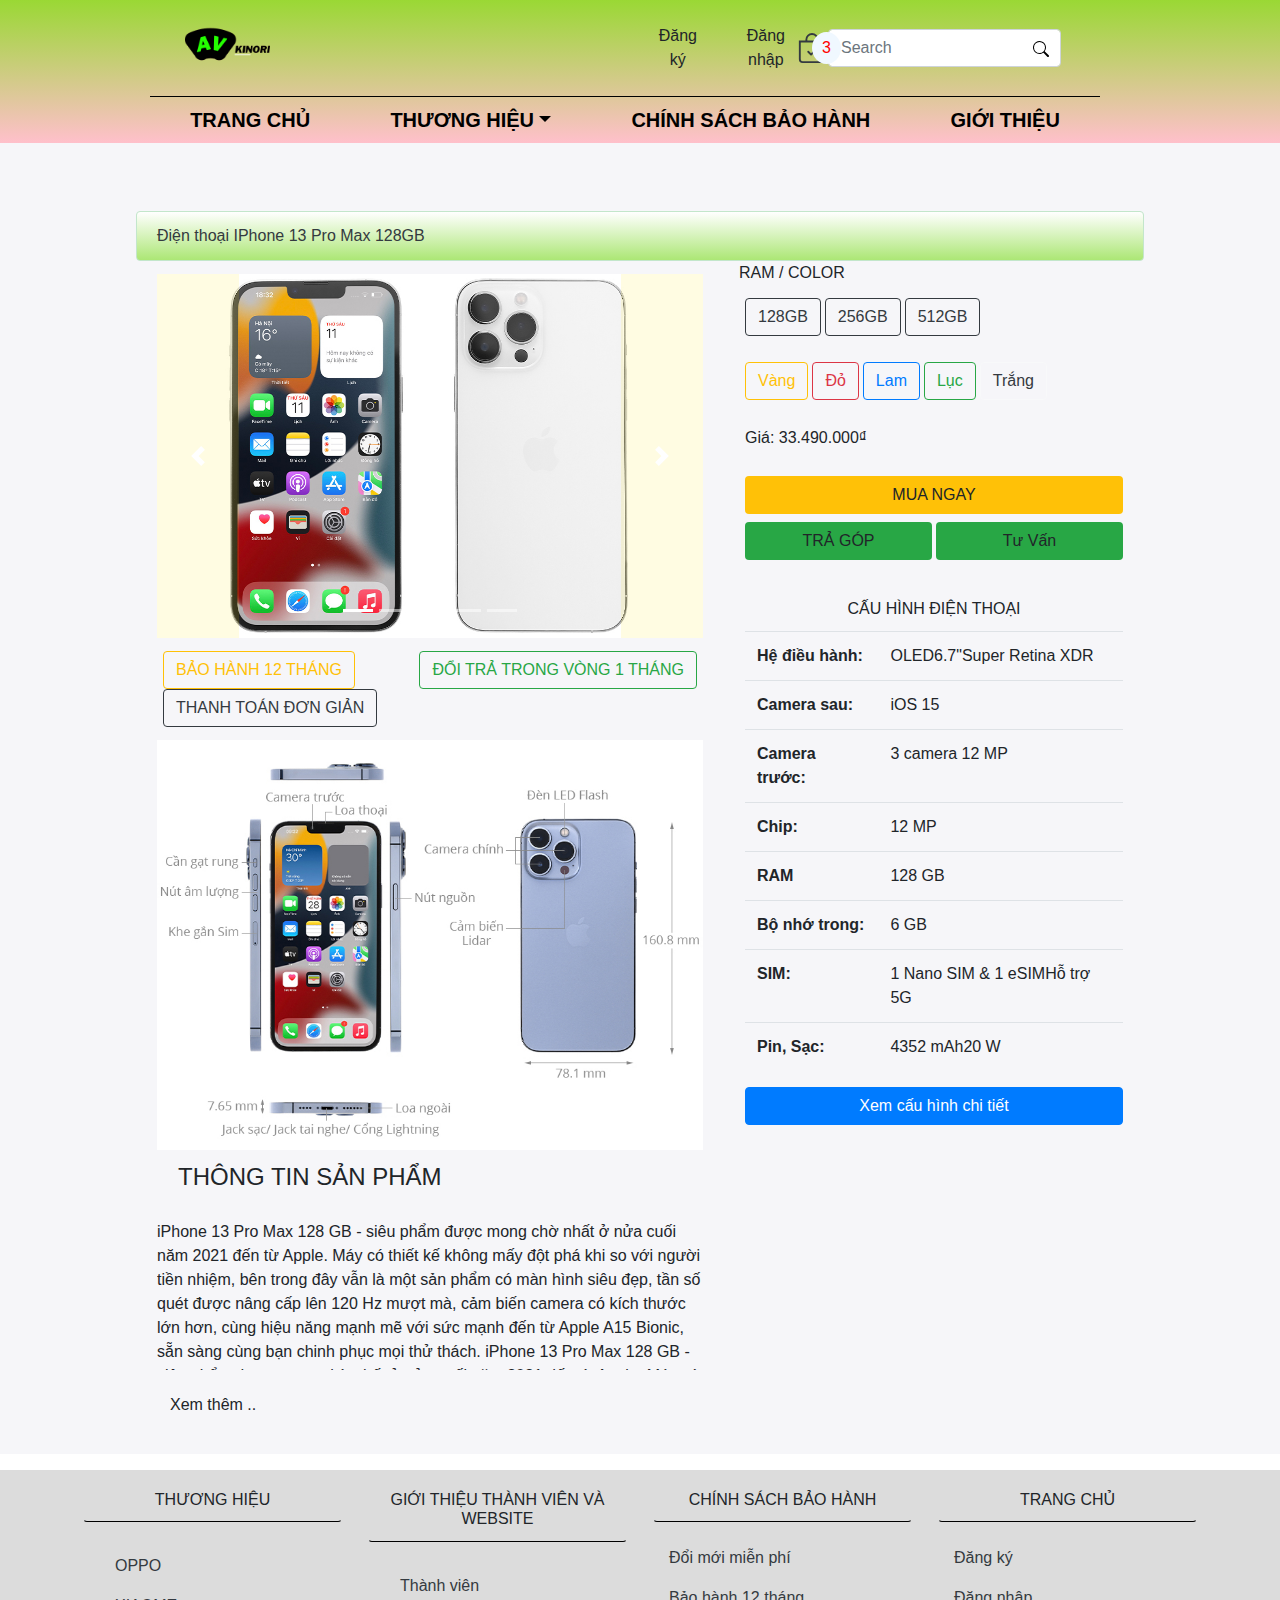
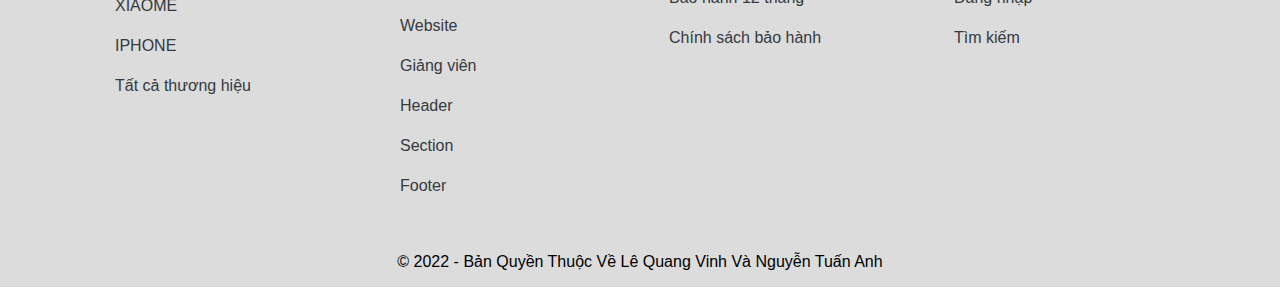
<file: html/ChiTietSanPham.html>
<!DOCTYPE html>
<html lang="en">

<head>
    <meta charset="UTF-8">
    <meta http-equiv="X-UA-Compatible" content="IE=edge">
    <meta name="viewport" content="width=device-width, initial-scale=1.0">
    <title>Sản Phẩm</title>
    <link rel="stylesheet" href="../Css/edtit.css">
    <link rel="stylesheet" href="../BS4/css/bootstrap.min.css">
    <script src="../jquery/jquery-3.6.0.min.js"></script>
    <script src="../BS4/js/bootstrap.bundle.min.js"></script>
    <script src="../BS4/js/bootstrap.min.js"></script>
</head>

<body>
    <!-- position-fix-top -->
    <header class="row-cols-12 w-100 bg" style="padding: 0 150px; position: fixed; z-index: 999999;">

        <div class="row col-sm-12" id="header">
            <div class="justify-content-between w-100" id="header2" style="display: flex;">

                <a href="../index.html" class="col-sm-2 d-flex justify-content-center align-items-center">
                    <img src="../img/A__3_-removebg-preview.png" alt="" class="w-75">
                </a>

                <div class="d-flex justify-content-between col-sm-6">
                    <div class="d-flex align-items-center">
                        <a href="./Register.html" class="btn mr-1 dk">
                            Đăng ký
                        </a>

                        <!-- Làm thêm modal đăng nhập -->
                        <button type="button" class="btn dn" data-toggle="modal" data-target="#staticBackdrop">
                            Đăng nhập
                        </button>
                        <!-- Modal -->
                        <div class="modal fade" id="staticBackdrop" data-backdrop="static" data-keyboard="false"
                            tabindex="-1" aria-labelledby="staticBackdropLabel" aria-hidden="true">
                            <div class="modal-dialog modal-login">
                                <div class="modal-content">
                                    <div class="modal-header">
                                        <h5 class="modal-title" id="staticBackdropLabel">Đăng nhập</h5>
                                        <button type="button" class="close" data-dismiss="modal" aria-label="Close">
                                            <span aria-hidden="true">&times;</span>
                                        </button>
                                    </div>
                                    <div class="modal-body">
                                        <div class="input-group mb-3">
                                            <div class="input-group-append">
                                                <button class="btn btn-outline-warning" type="button"
                                                    id="button-addon2">Tài khoản</button>
                                            </div>
                                            <input type="text" class="form-control" placeholder="Username"
                                                aria-label="Username" aria-describedby="button-addon2">
                                        </div>
                                        <div class="input-group mb-3">
                                            <div class="input-group-append">
                                                <button class="btn btn-outline-warning" type="button"
                                                    id="button-addon2">Mật khẩu</button>
                                            </div>
                                            <input type="text" class="form-control" placeholder="Password"
                                                aria-label="Password" aria-describedby="button-addon2">
                                        </div>
                                    </div>
                                    <div class="modal-footer">
                                        <button type="button" class="btn btn-secondary"
                                            data-dismiss="modal">Close</button>
                                        <button type="button" class="btn btn-success">Đăng nhập</button>
                                    </div>
                                </div>
                            </div>
                        </div>
                    </div>

                    <a href="./GioHang.html" id="" class="btn-cart mr-0 d-flex justify-content-between text-dark">
                        <svg xmlns="http://www.w3.org/2000/svg" width="16" height="16" fill="currentColor"
                            class="bi bi-bag-check icon-cart" viewBox="0 0 16 16">
                            <path fill-rule="evenodd"
                                d="M10.854 8.146a.5.5 0 0 1 0 .708l-3 3a.5.5 0 0 1-.708 0l-1.5-1.5a.5.5 0 0 1 .708-.708L7.5 10.793l2.646-2.647a.5.5 0 0 1 .708 0z" />
                            <path
                                d="M8 1a2.5 2.5 0 0 1 2.5 2.5V4h-5v-.5A2.5 2.5 0 0 1 8 1zm3.5 3v-.5a3.5 3.5 0 1 0-7 0V4H1v10a2 2 0 0 0 2 2h10a2 2 0 0 0 2-2V4h-3.5zM2 5h12v9a1 1 0 0 1-1 1H3a1 1 0 0 1-1-1V5z" />
                        </svg>
                        <p class="soluongcart">3</p>
                    </a>
                    <form class="navbar form-inline nava-search">
                        <input class=" form-control mr-2" type="search" placeholder="Search" aria-label="Search">
                        <button class="icon-search" type="submit"><svg xmlns="http://www.w3.org/2000/svg" width="16"
                                height="16" fill="currentColor" class="bi bi-search " viewBox="0 0 16 16">
                                <path
                                    d="M11.742 10.344a6.5 6.5 0 1 0-1.397 1.398h-.001c.03.04.062.078.098.115l3.85 3.85a1 1 0 0 0 1.415-1.414l-3.85-3.85a1.007 1.007 0 0 0-.115-.1zM12 6.5a5.5 5.5 0 1 1-11 0 5.5 5.5 0 0 1 11 0z" />
                            </svg></button>
                    </form>

                </div>
            </div>
            <ul id="header-menu" class="menu d-flex align-items-center w-100"
                >
                <li class="nav-item">
                    <a class="nav-link " href="../index.html">TRANG CHỦ</a>
                </li>

               

                <li class="nav-item main-menu">
                    <a class="nav-link dropdown-toggle" >THƯƠNG HIỆU</a>
                    <div class="sub-menu">
                        <a class="dropdown-item" href="../index.html" id="nhan-oppo">OPPO</a>
                        <a class="dropdown-item" href="../index.html" id="nhan-iphone">IPHONE</a>
                        <a class="dropdown-item" href="../index.html" id="nhan-samsung">SAMSUNG</a>
                        <div class="dropdown-divider"></div>
                        <a class="dropdown-item" href="../index.html" id="nhan-all">Tất cả thương hiệu</a>
                    </div>
                </li>

                <li class="nav-item">
                    <a class="nav-link" href="./Insurance.html">CHÍNH SÁCH BẢO HÀNH</a>
                </li>

                <li class="nav-item">
                    <a class="nav-link" href="./GioiThieu.html">GIỚI THIỆU</a>
                </li>

            </ul>

            <script>
                var prevScrollpos = window.pageYOffset;
                window.onscroll = function () {
                    var currentScrollPos = window.pageYOffset;
                    if (prevScrollpos > currentScrollPos) {
                        document.getElementById("header2").style.display = 'flex';
                    } else {
                        document.getElementById("header2").style.display = 'none';
                    }
                    prevScrollpos = currentScrollPos;
                }
            </script>

        </div>
    </header>
    <section id="section" class="bg-section">
        <div class="alert mt-0" style="padding: 0 150px;">
            <div class="row">
                <div class="col-md-12 alert alert-success mt-0 mb-0 alert text-dark bg--ct">
                    Điện thoại IPhone 13 Pro Max 128GB
                </div>
            </div>
            <div class="row row-cols-2">
                <div class="col-sm-7 alert">

                    <div id="carouselExampleIndicators" class="carousel slide" data-ride="carousel">
                        <ol class="carousel-indicators">
                            <li data-target="#carouselExampleIndicators" data-slide-to="0" class="active"></li>
                            <li data-target="#carouselExampleIndicators" data-slide-to="1"></li>
                            <li data-target="#carouselExampleIndicators" data-slide-to="2"></li>
                            <li data-target="#carouselExampleIndicators" data-slide-to="3"></li>
                            <li data-target="#carouselExampleIndicators" data-slide-to="3"></li>
                        </ol>
                        <div class="carousel-inner">
                            <div class="carousel-item active">
                                <img src="../img/ChiTiet1/ct-ip13t-1.jpg" class="d-block w-100" alt="...">
                            </div>
                            <div class="carousel-item">
                                <img src="../img/ChiTiet1/ct-ip13t-2.jpg" class="d-block w-100" alt="...">
                            </div>
                            <div class="carousel-item">
                                <img src="../img/ChiTiet1/ct-ip13t-3.jpg" class="d-block w-100" alt="...">
                            </div>
                            <div class="carousel-item">
                                <img src="../img/ChiTiet1/ct-ip13t-4.jpg" class="d-block w-100" alt="...">
                            </div>
                            <div class="carousel-item">
                                <img src="../img/ChiTiet1/ct-ip13t-5.jpg" class="d-block w-100" alt="...">
                            </div>
                        </div>
                        <button class="carousel-control-prev icon-next" type="button"
                            data-target="#carouselExampleIndicators" data-slide="prev">
                            <span class="carousel-control-prev-icon" aria-hidden="true"></span>
                            <span class="sr-only">Previous</span>
                        </button>
                        <button class="carousel-control-next icon-next" type="button"
                            data-target="#carouselExampleIndicators" data-slide="next">
                            <span class="carousel-control-next-icon" aria-hidden="true"></span>
                            <span class="sr-only">Next</span>
                        </button>
                    </div>
                   
                    <div class=
                     "row alert d-flex align-items-around justify-content-between mb-0">
                        <div class="btn btn-outline-warning">BẢO HÀNH 12 THÁNG</div>
                        <div class="btn btn-outline-success">ĐỔI TRẢ TRONG VÒNG 1 THÁNG</div>
                        <div class="btn btn-outline-dark">THANH TOÁN ĐƠN GIẢN</div>

                    </div>
                    <div class="active ttct">
                        <img src="../img/ChiTiet1/ct-ip-13-ct.jpg" class="d-block w-100" alt="...">
                        <h4 class="alert">THÔNG TIN SẢN PHẨM</h4>
                        <p class="text" id="textAll">
                            iPhone 13 Pro Max 128 GB - siêu phẩm được mong chờ nhất ở nửa cuối năm 2021 đến từ Apple.
                            Máy có thiết kế không mấy đột phá khi so với người tiền nhiệm, bên trong đây vẫn là một sản
                            phẩm có màn hình siêu đẹp, tần số quét được nâng cấp lên 120 Hz mượt mà, cảm biến camera có
                            kích thước lớn hơn, cùng hiệu năng mạnh mẽ với sức mạnh đến từ Apple A15 Bionic, sẵn sàng
                            cùng bạn chinh phục mọi thử thách.
                            iPhone 13 Pro Max 128 GB - siêu phẩm được mong chờ nhất ở nửa cuối năm 2021 đến từ Apple.
                            Máy có thiết kế không mấy đột phá khi so với người tiền nhiệm, bên trong đây vẫn là một sản
                            phẩm có màn hình siêu đẹp, tần số quét được nâng cấp lên 120 Hz mượt mà, cảm biến camera có
                            kích thước lớn hơn, cùng hiệu năng mạnh mẽ với sức mạnh đến từ Apple A15 Bionic, sẵn sàng
                            cùng bạn chinh phục mọi thử thách.
                            iPhone 13 Pro Max 128 GB - siêu phẩm được mong chờ nhất ở nửa cuối năm 2021 đến từ Apple.
                            Máy có thiết kế không mấy đột phá khi so với người tiền nhiệm, bên trong đây vẫn là một sản
                            phẩm có màn hình siêu đẹp, tần số quét được nâng cấp lên 120 Hz mượt mà, cảm biến camera có
                            kích thước lớn hơn, cùng hiệu năng mạnh mẽ với sức mạnh đến từ Apple A15 Bionic, sẵn sàng
                            cùng bạn chinh phục mọi thử thách.
                            iPhone 13 Pro Max 128 GB - siêu phẩm được mong chờ nhất ở nửa cuối năm 2021 đến từ Apple.
                            Máy có thiết kế không mấy đột phkích thước lớn hơn, cùng hiệu năng mạnh mẽ với sức mạnh đến
                            từ Apple A15 Bionic, sẵn sàng cùng bạn chinh phục mọi thử thách.
                            iPhone 13 Pro Max 128 GB - siêu phẩm được mong chờ nhất ở nửa cuối năm 2021 đến từ Apple.
                            Máy có thiết kế không mấy đột phá khi so với người tiền nhiệm, bên trong đây vẫn là một sản
                            phẩm có màn hình siêu đẹp, tần số quét được nâng cấp lên 120 Hz mượt mà, cảm biến camera có
                            kích thước lớn hơn, cùng hiệu năng mạnh mẽ với sức mạnh đến từ Apple A15 Bionic, sẵn sàng
                            cùng bạn chinh phục mọi thử thách.
                            iPhone 13 Pro Max 128 GB - siêu phẩm được mong chờ nhất ở nửa cuối năm 2021 đến từ Apple.
                            Máy có thiết kế không mấy đột phá khi so với người tiền nhiệm, bên trong đây vẫn là một sản
                            phẩm có màn hình siêu đẹp, tần số quét được nâng cấp lên 120 Hz mượt mà, cảm biến camera có
                            kích thước lớn hơn, cùng hiệu năng mạnh mẽ với sức mạnh đến từ Apple A15 Bionic, sẵn sàng
                            cùng bạn chinh phục mọi thử thách.
                            iPhone 13 Pro Max 128 GB - siêu phẩm được mong chờ nhất ở nửa cuối năm 2021 đến từ Apple.
                            Máy có thiết kế không mấy đột phá khi so với người tiền nhiệm, bên trong đây vẫn là một sản
                            phẩm có màn hình siêu đẹp, tần số quét được nâng cấp lên 120 Hz mượt mà, cảm biến camera có
                            kích thước lớn hơn, cùng hiệu năng mạnh mẽ với sức mạnh đến từ Apple A15 Bionic, sẵn sàng
                            cùng bạn chinh phục mọi thử thách.
                        </p>
                        <div class="btn " id="xemthem" onclick="xemthem()">Xem thêm ..</div>
                        <div class="btn " id="rutgon" onclick="xemthem()">rut gon</div>
                    </div>
                    <script>
                        function xemthem() {

                            var rutgon = document.getElementById("rutgon");
                            document.getElementById("xemthem");
                            var a = document.getElementById("textAll");
                            a.style.height = "100%";
                            rutgon.style.display = "inline-block";
                            document.getElementById("xemthem").style.display = 'none';
                        }

                    </script>
                </div>



                <div class="col-sm-5">
                    <div class="bg-waring">RAM / COLOR
                        <div class="row alert mb-0">
                            
                            <div class="btn btn-outline-dark mr-1">128GB</div>
                            <div class="btn btn-outline-dark mr-1">256GB</div>
                            <div class="btn btn-outline-dark mr-1">512GB</div>
                        </div>
                        <div class="row alert mb-0">
                            <div class="mr-1 btn btn-outline-warning"> Vàng</div>
                            <div class="mr-1 btn btn-outline-danger">Đỏ</div>
                            <div class="mr-1 btn btn-outline-primary">Lam</div>
                            <div class="mr-1 btn btn-outline-success">Lục</div>
                            <div class="mr-1 btn btn-outline-light text-dark">Trắng</div>
                            
                        </div>
                        <div class="row alert mb-0">
                            Giá: 33.490.000₫
                        </div>
    
                        <div class="row alert mb-0">
                            <div class="col-sm-12 btn bg-warning mb-2">MUA NGAY</div>
    
                            <div class="col btn bg-success mr-1">TRẢ GÓP</div>
                            <div class="col btn bg-success">Tư Vấn</div>
                        </div>
                        <div class="row alert mb-0">
                            <h6 class="alert text-center w-100 mb-0">
                                CẤU HÌNH ĐIỆN THOẠI
                            </h6>
                            <table class="table table-hover">
    
                                <tbody>
                                    <tr>
                                        <th scope="row">Hệ điều hành:</th>
                                        <td>OLED6.7"Super Retina XDR</td>
    
                                    </tr>
                                    <tr>
                                        <th scope="row">Camera sau:</th>
                                        <td>iOS 15</td>
    
                                    </tr>
                                    <tr>
                                        <th scope="row">Camera trước:</th>
                                        <td colspan="2">3 camera 12 MP</td>
    
                                    </tr>
                                    <tr>
                                        <th scope="row">Chip:</th>
                                        <td colspan="2">12 MP</td>
    
                                    </tr>
                                    <tr>
                                        <th scope="row">RAM</th>
                                        <td colspan="2">128 GB</td>
    
                                    </tr>
                                    <tr>
                                        <th scope="row">Bộ nhớ trong:</th>
                                        <td colspan="2">6 GB</td>
    
                                    </tr>
                                    <tr>
                                        <th scope="row">SIM:</th>
                                        <td colspan="2">1 Nano SIM & 1 eSIMHỗ trợ 5G</td>
    
                                    </tr>
                                    <tr>
                                        <th scope="row">Pin, Sạc:</th>
                                        <td colspan="2">4352 mAh20 W</td>
    
                                    </tr>
    
                                </tbody>
                            </table>
                            <div class="col btn btn-primary">Xem cấu hình chi tiết</div>
                    </div>
                    </div>




                </div>
            </div>
        </div>



    </section>
    <footer class="container col-sm-12 bg-footer">
        <div class="container">
            <div class="row text-left">
                <div class="col btn">
                    <h6 class="alert" style="border-bottom: 1px solid black;">THƯƠNG HIỆU</h6>
                    <ul class="text-left nav-link" style="list-style: none;">
                        <li class="text-left"><a href="../index.html" class="nav-link text-dark">OPPO</a></li>
                        <li class="text-left"><a href="../index.html" class="nav-link text-dark">XIAOME</a></li>
                        <li class="text-left"><a href="../index.html" class="nav-link text-dark">IPHONE</a></li>
                        <li class="text-left"><a href="" class="nav-link text-dark">Tất cả thương hiệu</a></li>
                    </ul>
                </div>
                <div class="col btn">
                    <h6 class="alert" style="border-bottom: 1px solid black;">GIỚI THIỆU THÀNH VIÊN VÀ WEBSITE</h6>
                    <ul class="text-left nav-link" style="list-style: none;">
                        <li class="text-left"><a href="./GioiThieu.html" class="nav-link text-dark">Thành viên</a></li>
                        <li class="text-left"><a href="./GioiThieu.html" class="nav-link text-dark">Website</a></li>
                        <li class="text-left"><a href="./GioiThieu.html" class="nav-link text-dark">Giảng viên</a></li>
                        <li class="text-left"><a href="./GioiThieu.html" class="nav-link text-dark">Header</a></li>
                        <li class="text-left"><a href="./GioiThieu.html" class="nav-link text-dark">Section</a></li>
                        <li class="text-left"><a href="./GioiThieu.html" class="nav-link text-dark">Footer</a></li>

                    </ul>
                </div>
                <div class="col btn ">
                    <h6 class="alert" style="border-bottom: 1px solid black;">CHÍNH SÁCH BẢO HÀNH</h6>
                    <ul class="text-left" style="list-style: none;">
                        <li class="text-left"><a href="./Insurance.html" class="nav-link text-dark">Đổi mới miễn phí</a></li>
                        <li class="text-left"><a href="./Insurance.html" class="nav-link text-dark">Bảo hành 12 tháng</a></li>
                        <li class="text-left"><a href="./Insurance.html" class="nav-link text-dark">Chính sách bảo hành</a></li>
                    </ul>
                </div>
                <div class="col btn ">
                    <h6 class="alert" style="border-bottom: 1px solid black;">TRANG CHỦ</h6>
                    <ul class="text-left" style="list-style: none;">
                        <li class="text-left"><a href="../index.html" class="nav-link text-dark">Đăng ký</a></li>
                        <li class="text-left"><a href="../index.html" class="nav-link text-dark">Đăng nhập</a></li>
                        <li class="text-left"><a href="../index.html" class="nav-link text-dark">Tìm kiếm</a></li>
                    </ul>
                </div>
            </div>
        </div>
        <p class="alert text-center" style="color: black; font-weight: lighter;">© 2022 - Bản Quyền Thuộc Về Lê Quang
            Vinh Và Nguyễn Tuấn Anh</p>

    </footer>
</body>

</html>
</file>
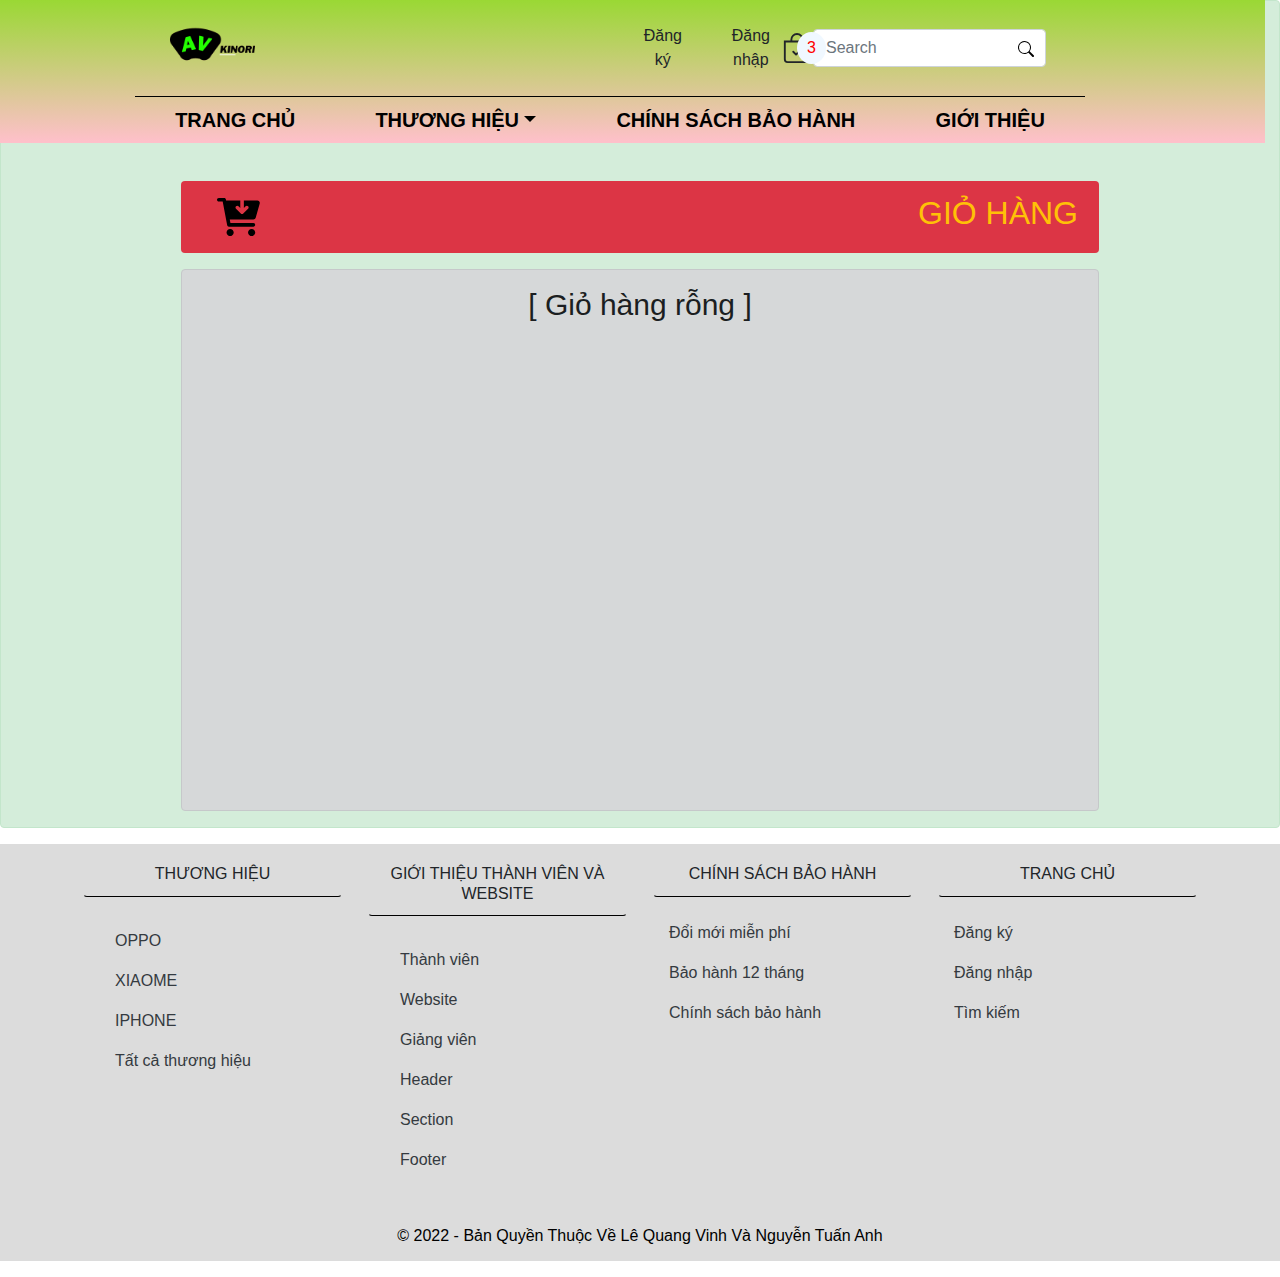
<file: html/GioHang.html>
<!DOCTYPE html>
<html lang="en">

<head>
    <meta charset="UTF-8">
    <meta http-equiv="X-UA-Compatible" content="IE=edge">
    <meta name="viewport" content="width=device-width, initial-scale=1.0">
    <title>Giỏ hàng</title>
    <link rel="stylesheet" href="../Css/edtit.css">
    <link rel="stylesheet" href="../BS4/css/bootstrap.min.css">
    <script src="../jquery/jquery-3.6.0.min.js"></script>
    <script src="../BS4/js/bootstrap.min.js"></script>
    <script src="../BS4/js/bootstrap.bundle.min.js"></script>
</head>

<body>
    <header class="row w-100 bg" style="padding: 0 150px; position: fixed; z-index: 999999;">

        <div class="row col-sm-12" id="header">
            <div class="justify-content-between w-100" id="header2" style="display: flex;">

                <a href="../index.html" class="col-sm-2 d-flex justify-content-center align-items-center">
                    <img src="../img/A__3_-removebg-preview.png" alt="" class="w-75">
                </a>

                <div class="d-flex justify-content-between col-sm-6">
                    <div class="d-flex align-items-center">
                        <a href="./Register.html" class="btn mr-1 dk">
                            Đăng ký
                        </a>

                        <!-- Làm thêm modal đăng nhập -->
                        <button type="button" class="btn dn" data-toggle="modal" data-target="#staticBackdrop">
                            Đăng nhập
                        </button>
                        <!-- Modal -->
                        <div class="modal fade" id="staticBackdrop" data-backdrop="static" data-keyboard="false"
                            tabindex="-1" aria-labelledby="staticBackdropLabel" aria-hidden="true">
                            <div class="modal-dialog modal-login">
                                <div class="modal-content">
                                    <div class="modal-header">
                                        <h5 class="modal-title" id="staticBackdropLabel">Đăng nhập</h5>
                                        <button type="button" class="close" data-dismiss="modal" aria-label="Close">
                                            <span aria-hidden="true">&times;</span>
                                        </button>
                                    </div>
                                    <div class="modal-body">
                                        <div class="input-group mb-3">
                                            <div class="input-group-append">
                                                <button class="btn btn-outline-warning" type="button"
                                                    id="button-addon2">Tài khoản</button>
                                            </div>
                                            <input type="text" class="form-control" placeholder="Username"
                                                aria-label="Username" aria-describedby="button-addon2">
                                        </div>
                                        <div class="input-group mb-3">
                                            <div class="input-group-append">
                                                <button class="btn btn-outline-warning" type="button"
                                                    id="button-addon2">Mật khẩu</button>
                                            </div>
                                            <input type="text" class="form-control" placeholder="Password"
                                                aria-label="Password" aria-describedby="button-addon2">
                                        </div>
                                    </div>
                                    <div class="modal-footer">
                                        <button type="button" class="btn btn-secondary"
                                            data-dismiss="modal">Close</button>
                                        <button type="button" class="btn btn-success">Đăng nhập</button>
                                    </div>
                                </div>
                            </div>
                        </div>
                    </div>

                    <div id="" class="btn-cart mr-0 d-flex justify-content-between">

                        <svg xmlns="http://www.w3.org/2000/svg" width="16" height="16" fill="currentColor"
                            class="bi bi-bag-check icon-cart" viewBox="0 0 16 16">
                            <path fill-rule="evenodd"
                                d="M10.854 8.146a.5.5 0 0 1 0 .708l-3 3a.5.5 0 0 1-.708 0l-1.5-1.5a.5.5 0 0 1 .708-.708L7.5 10.793l2.646-2.647a.5.5 0 0 1 .708 0z" />
                            <path
                                d="M8 1a2.5 2.5 0 0 1 2.5 2.5V4h-5v-.5A2.5 2.5 0 0 1 8 1zm3.5 3v-.5a3.5 3.5 0 1 0-7 0V4H1v10a2 2 0 0 0 2 2h10a2 2 0 0 0 2-2V4h-3.5zM2 5h12v9a1 1 0 0 1-1 1H3a1 1 0 0 1-1-1V5z" />
                        </svg>
                        <p class="soluongcart">3</p>
                    </div>
                    <form class="navbar form-inline nava-search">
                        <input class=" form-control mr-2" type="search" placeholder="Search" aria-label="Search">
                        <button class="icon-search" type="submit"><svg xmlns="http://www.w3.org/2000/svg" width="16"
                                height="16" fill="currentColor" class="bi bi-search " viewBox="0 0 16 16">
                                <path
                                    d="M11.742 10.344a6.5 6.5 0 1 0-1.397 1.398h-.001c.03.04.062.078.098.115l3.85 3.85a1 1 0 0 0 1.415-1.414l-3.85-3.85a1.007 1.007 0 0 0-.115-.1zM12 6.5a5.5 5.5 0 1 1-11 0 5.5 5.5 0 0 1 11 0z" />
                            </svg></button>
                    </form>

                </div>
            </div>
            <ul id="header-menu" class="menu d-flex align-items-center w-100"
                style="list-style: none; justify-content: space-around;">
                <li class="nav-item">
                    <a class="nav-link " href="../index.html">TRANG CHỦ</a>
                </li>

                <li class="nav-item main-menu">
                    <a class="nav-link dropdown-toggle">THƯƠNG HIỆU</a>
                    <div class="sub-menu">
                        <a class="dropdown-item" href="../index.html" id="nhan-oppo">OPPO</a>
                        <a class="dropdown-item" href="../index.html" id="nhan-iphone">IPHONE</a>
                        <a class="dropdown-item" href="../index.html" id="nhan-samsung">SAMSUNG</a>
                        <div class="dropdown-divider"></div>
                        <a class="dropdown-item" href="../index.html" id="nhan-all">Tất cả thương hiệu</a>
                    </div>
                </li>

                <li class="nav-item">
                    <a class="nav-link" href="./Insurance.html">CHÍNH SÁCH BẢO HÀNH</a>
                </li>

                <li class="nav-item">
                    <a class="nav-link" href="./GioiThieu.html">GIỚI THIỆU</a>
                </li>

            </ul>

            <script>
                var prevScrollpos = window.pageYOffset;
                window.onscroll = function () {
                    var currentScrollPos = window.pageYOffset;
                    if (prevScrollpos > currentScrollPos) {
                        document.getElementById("header2").style.display = 'flex';
                    } else {
                        document.getElementById("header2").style.display = 'none';
                    }
                    prevScrollpos = currentScrollPos;
                }
            </script>

        </div>
    </header>
    <section class="alert alert-success" style="padding: 180px; padding-bottom: 0;">
      
            <div class="col alert bg-danger btn btn-outline-warning d-flex justify-content-between align-items-center">
                <svg xmlns="http://www.w3.org/2000/svg" viewBox="0 0 576 512" class="col-sm-1">
                    <!--! Font Awesome Free 6.1.1 by @fontawesome - https://fontawesome.com License - https://fontawesome.com/license/free (Icons: CC BY 4.0, Fonts: SIL OFL 1.1, Code: MIT License) Copyright 2022 Fonticons, Inc. -->
                    <path
                        d="M0 24C0 10.75 10.75 0 24 0H96C107.5 0 117.4 8.19 119.6 19.51L121.1 32H312V134.1L288.1 111C279.6 101.7 264.4 101.7 255 111C245.7 120.4 245.7 135.6 255 144.1L319 208.1C328.4 218.3 343.6 218.3 352.1 208.1L416.1 144.1C426.3 135.6 426.3 120.4 416.1 111C407.6 101.7 392.4 101.7 383 111L360 134.1V32H541.8C562.1 32 578.3 52.25 572.6 72.66L518.6 264.7C514.7 278.5 502.1 288 487.8 288H170.7L179.9 336H488C501.3 336 512 346.7 512 360C512 373.3 501.3 384 488 384H159.1C148.5 384 138.6 375.8 136.4 364.5L76.14 48H24C10.75 48 0 37.25 0 24V24zM224 464C224 490.5 202.5 512 176 512C149.5 512 128 490.5 128 464C128 437.5 149.5 416 176 416C202.5 416 224 437.5 224 464zM416 464C416 437.5 437.5 416 464 416C490.5 416 512 437.5 512 464C512 490.5 490.5 512 464 512C437.5 512 416 490.5 416 464z" />
                </svg>
                <h2> GIỎ HÀNG</h2>
            </div>
            <div class="alert alert-dark">
                <p class="text-center" style="font-size: 30px; min-height: 500px;">[ Giỏ hàng rỗng ]</p>
            </div>
     
    </section>
    <footer class="container col-sm-12 bg-footer">
        <div class="container">
            <div class="row text-left">
                <div class="col btn">
                    <h6 class="alert" style="border-bottom: 1px solid black;">THƯƠNG HIỆU</h6>
                    <ul class="text-left nav-link" style="list-style: none;">
                        <li class="text-left"><a href="../index.html" class="nav-link text-dark">OPPO</a></li>
                        <li class="text-left"><a href="../index.html" class="nav-link text-dark">XIAOME</a></li>
                        <li class="text-left"><a href="../index.html" class="nav-link text-dark">IPHONE</a></li>
                        <li class="text-left"><a href="../index.html" class="nav-link text-dark">Tất cả thương hiệu</a></li>
                    </ul>
                </div>
                <div class="col btn">
                    <h6 class="alert" style="border-bottom: 1px solid black;">GIỚI THIỆU THÀNH VIÊN VÀ WEBSITE</h6>
                    <ul class="text-left nav-link" style="list-style: none;">
                        <li class="text-left"><a href="./GioiThieu.html" class="nav-link text-dark">Thành viên</a>
                        </li>
                        <li class="text-left"><a href="./GioiThieu.html" class="nav-link text-dark">Website</a>
                        </li>
                        <li class="text-left"><a href="./GioiThieu.html" class="nav-link text-dark">Giảng viên</a>
                        </li>
                        <li class="text-left"><a href="./GioiThieu.html" class="nav-link text-dark">Header</a></li>
                        <li class="text-left"><a href="./GioiThieu.html" class="nav-link text-dark">Section</a>
                        </li>
                        <li class="text-left"><a href="./GioiThieu.html" class="nav-link text-dark">Footer</a></li>

                    </ul>
                </div>
                <div class="col btn ">
                    <h6 class="alert" style="border-bottom: 1px solid black;">CHÍNH SÁCH BẢO HÀNH</h6>
                    <ul class="text-left" style="list-style: none;">
                        <li class="text-left"><a href="./Insurance.html" class="nav-link text-dark">Đổi mới miễn
                                phí</a></li>
                        <li class="text-left"><a href="./Insurance.html" class="nav-link text-dark">Bảo hành 12
                                tháng</a></li>
                        <li class="text-left"><a href="./Insurance.html" class="nav-link text-dark">Chính sách bảo
                                hành</a></li>
                    </ul>
                </div>
                <div class="col btn ">
                    <h6 class="alert" style="border-bottom: 1px solid black;">TRANG CHỦ</h6>
                    <ul class="text-left" style="list-style: none;">
                        <li class="text-left"><a href="../index.html" class="nav-link text-dark">Đăng ký</a></li>
                        <li class="text-left"><a href="../index.html" class="nav-link text-dark">Đăng nhập</a></li>
                        <li class="text-left"><a href="../index.html" class="nav-link text-dark">Tìm kiếm</a></li>
                    </ul>
                </div>
            </div>
        </div>
        <p class="alert text-center" style="color: black; font-weight: lighter;">© 2022 - Bản Quyền Thuộc Về Lê Quang
            Vinh Và Nguyễn Tuấn Anh</p>

    </footer>
</body>

</html>
</file>
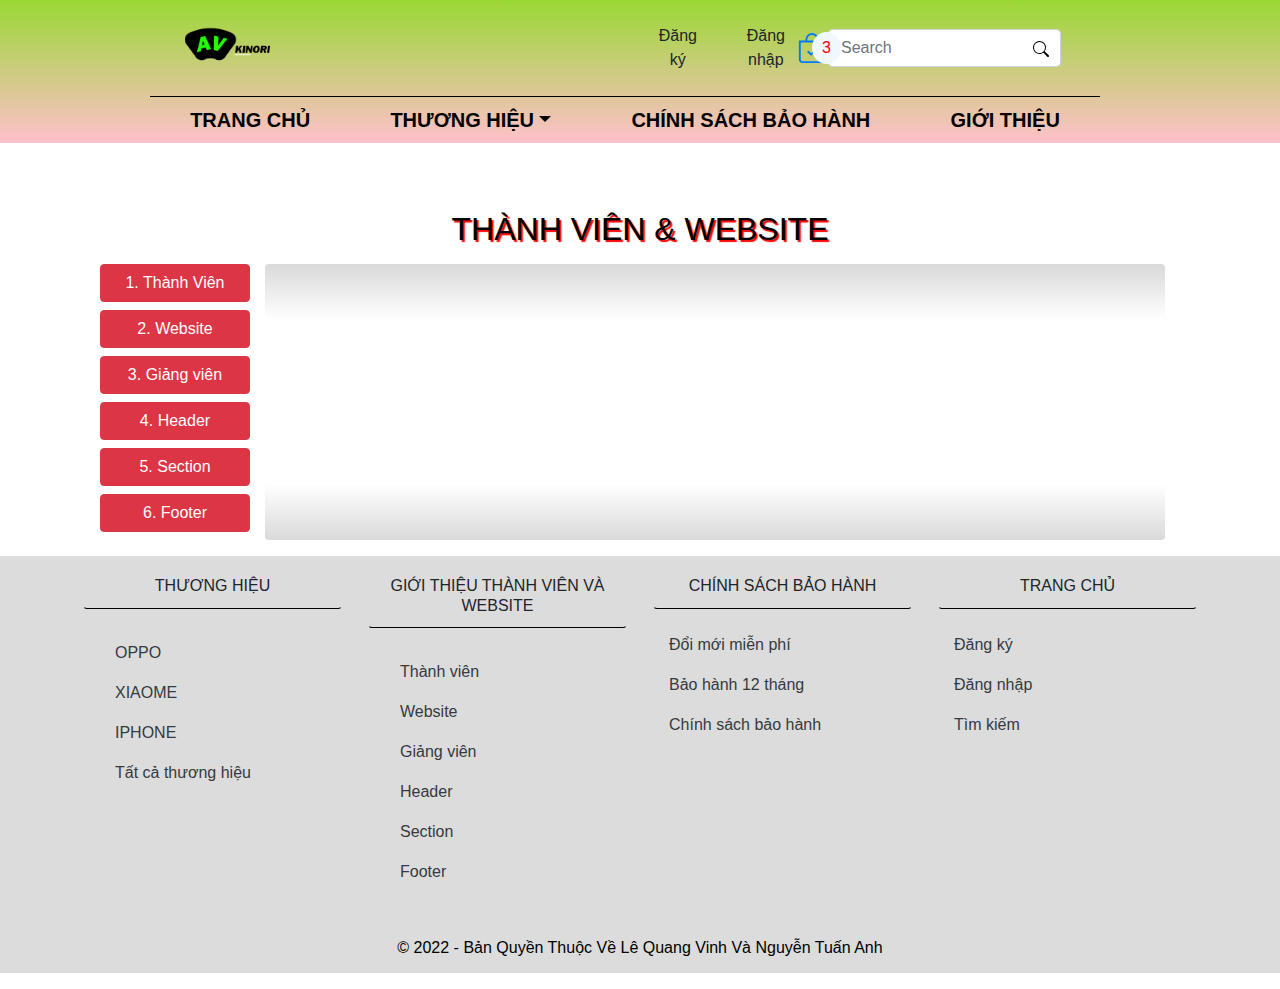
<file: html/GioiThieu.html>
<!DOCTYPE html>
<html lang="en">

<head>
    <meta charset="UTF-8">
    <meta http-equiv="X-UA-Compatible" content="IE=edge">
    <meta name="viewport" content="width=device-width, initial-scale=1.0">
    <title>Giới thiệu</title>
    <link rel="stylesheet" href="../Css/edtit.css">
    <link rel="stylesheet" href="../BS4/css/bootstrap.min.css">
    <script src="../jquery/jquery-3.6.0.min.js"></script>
    <script src="../BS4/js/bootstrap.min.js"></script>
    <script src="../BS4/js/bootstrap.bundle.min.js"></script>
    
    <style>
       
    </style>

    <script>
        //Get the button
        var mybutton = document.getElementById("myBtn");

        // When the user clicks on the button, scroll to the top of the document
        function topFunction() {
            document.body.scrollTop = 0;
            document.documentElement.scrollTop = 0;
        }
    </script>

</head>

<body>
    <header class="row-cols-12 w-100 bg" style="padding: 0 150px; position: fixed; z-index: 999999;">

        <div class="row col-sm-12" id="header">
            <div class="justify-content-between w-100" id="header2" style="display: flex;">
                <div class="col-sm-2">
                    <a href="../index.html" class="  d-flex justify-content-center align-items-center">
                        <img src="../img/A__3_-removebg-preview.png" alt="" class="w-75">
                    </a>
                </div>
                <div class="d-flex justify-content-between col-sm-6">
                    <div class="d-flex align-items-center">
                        <a href="./Register.html" class="btn mr-1 dk">
                            Đăng ký
                        </a>

                        <!-- Làm thêm modal đăng nhập -->
                        <button type="button" class="btn dn" data-toggle="modal" data-target="#staticBackdrop">
                            Đăng nhập
                        </button>
                        <!-- Modal -->
                        <div class="modal fade" id="staticBackdrop" data-backdrop="static" data-keyboard="false"
                            tabindex="-1" aria-labelledby="staticBackdropLabel" aria-hidden="true">
                            <div class="modal-dialog modal-login">
                                <div class="modal-content">
                                    <div class="modal-header">
                                        <h5 class="modal-title" id="staticBackdropLabel">Đăng nhập</h5>
                                        <button type="button" class="close" data-dismiss="modal" aria-label="Close">
                                            <span aria-hidden="true">&times;</span>
                                        </button>
                                    </div>
                                    <div class="modal-body">
                                        <div class="input-group mb-3">
                                            <div class="input-group-append">
                                                <button class="btn btn-outline-warning" type="button"
                                                    id="button-addon2">Tài khoản</button>
                                            </div>
                                            <input type="text" class="form-control" placeholder="Username"
                                                aria-label="Username" aria-describedby="button-addon2">
                                        </div>
                                        <div class="input-group mb-3">
                                            <div class="input-group-append">
                                                <button class="btn btn-outline-warning" type="button"
                                                    id="button-addon2">Mật khẩu</button>
                                            </div>
                                            <input type="text" class="form-control" placeholder="Password"
                                                aria-label="Password" aria-describedby="button-addon2">
                                        </div>
                                    </div>
                                    <div class="modal-footer">
                                        <button type="button" class="btn btn-secondary"
                                            data-dismiss="modal">Close</button>
                                        <button type="button" class="btn btn-success">Đăng nhập</button>
                                    </div>
                                </div>
                            </div>
                        </div>
                    </div>

                    <a href="./GioHang.html" id="" class="btn-cart mr-0 d-flex justify-content-between">
                        <svg xmlns="http://www.w3.org/2000/svg" width="16" height="16" fill="currentColor"
                            class="bi bi-bag-check icon-cart" viewBox="0 0 16 16">
                            <path fill-rule="evenodd"
                                d="M10.854 8.146a.5.5 0 0 1 0 .708l-3 3a.5.5 0 0 1-.708 0l-1.5-1.5a.5.5 0 0 1 .708-.708L7.5 10.793l2.646-2.647a.5.5 0 0 1 .708 0z" />
                            <path
                                d="M8 1a2.5 2.5 0 0 1 2.5 2.5V4h-5v-.5A2.5 2.5 0 0 1 8 1zm3.5 3v-.5a3.5 3.5 0 1 0-7 0V4H1v10a2 2 0 0 0 2 2h10a2 2 0 0 0 2-2V4h-3.5zM2 5h12v9a1 1 0 0 1-1 1H3a1 1 0 0 1-1-1V5z" />
                        </svg>
                        <p class="soluongcart">3</p>
                    </a>
                    <form class="navbar form-inline nava-search">
                        <input class=" form-control mr-2" type="search" placeholder="Search" aria-label="Search">
                        <button class="icon-search" type="submit"><svg xmlns="http://www.w3.org/2000/svg" width="16"
                                height="16" fill="currentColor" class="bi bi-search " viewBox="0 0 16 16">
                                <path
                                    d="M11.742 10.344a6.5 6.5 0 1 0-1.397 1.398h-.001c.03.04.062.078.098.115l3.85 3.85a1 1 0 0 0 1.415-1.414l-3.85-3.85a1.007 1.007 0 0 0-.115-.1zM12 6.5a5.5 5.5 0 1 1-11 0 5.5 5.5 0 0 1 11 0z" />
                            </svg></button>
                    </form>

                </div>
            </div>
            <ul id="header-menu" class="menu d-flex align-items-center w-100"
                style="list-style: none; justify-content: space-around;">
                <li class="nav-item">
                    <a class="nav-link " href="../index.html">TRANG CHỦ</a>
                </li>

                <li class="nav-item main-menu">
                    <a class="nav-link dropdown-toggle">THƯƠNG HIỆU</a>
                    <div class="sub-menu">
                        <a class="dropdown-item" href="../index.html" id="nhan-oppo">OPPO</a>
                        <a class="dropdown-item" href="../index.html" id="nhan-iphone">IPHONE</a>
                        <a class="dropdown-item" href="../index.html" id="nhan-samsung">SAMSUNG</a>
                        <div class="dropdown-divider"></div>
                        <a class="dropdown-item" href="../index.html" id="nhan-all">Tất cả thương hiệu</a>
                    </div>
                </li>

                <li class="nav-item">
                    <a class="nav-link" href="./Insurance.html">CHÍNH SÁCH BẢO HÀNH</a>
                </li>

                <li class="nav-item">
                    <a class="nav-link" href="./GioiThieu.html">GIỚI THIỆU</a>
                </li>

            </ul>

            <script>
                var prevScrollpos = window.pageYOffset;
                window.onscroll = function () {
                    var currentScrollPos = window.pageYOffset;
                    if (prevScrollpos > currentScrollPos) {
                        document.getElementById("header2").style.display = 'flex';
                    } else {
                        document.getElementById("header2").style.display = 'none';
                    }
                    prevScrollpos = currentScrollPos;
                }
            </script>

        </div>
    </header>
    
    <section class="container" id="section">
        <h2 class="text-setup text-center mb-3">
            THÀNH VIÊN & WEBSITE</h2>
        <div class="col row">
            <div class="col-md-2">
                <p class="" id="myBtn2">
                    <a class="btn btn-danger col-sm-12 mb-2" data-toggle="collapse" href="#aboutMember"
                        role="button" aria-expanded="false" aria-c2ntrols="aboutMember">
                        1. Thành Viên
                    </a>

                    <a class="btn btn-danger col-sm-12 mb-2" data-toggle="collapse" href="#website" role="button"
                        aria-expanded="false" aria-controls="website">
                        2. Website
                    </a>

                    <a class="btn btn-danger col-sm-12 mb-2" data-toggle="collapse" href="#Giaovien" role="button"
                        aria-expanded="false" aria-controls="Giaovien">
                        3. Giảng viên
                    </a>
                    <a class="btn btn-danger col-sm-12 mb-2" data-toggle="collapse" href="#hheader" role="button"
                        aria-expanded="false" aria-c2ntrols="hheader">
                        4. Header
                    </a>
                    <a class="btn btn-danger col-sm-12 mb-2" data-toggle="collapse" href="#ssection" role="button"
                        aria-expanded="false" aria-c2ntrols="ssection">
                        5. Section
                    </a>
                    <a class="btn btn-danger col-sm-12 mb-2" data-toggle="collapse" href="#footer" role="button"
                        aria-expanded="false" aria-c2ntrols="footer">
                        6. Footer
                    </a>
                </p>
            </div>
            <div class="col row-cols-1 alert bg-view">
                <div class="">
                    <div class="collapse align-items-end col-md-12" id="aboutMember">
                        <div class="card card-body">
                            <h6>THÀNH VIÊN</h6>
                            Lê Quang Vinh - 19503031 - DHKHMT15B <br>
                            Nguyễn Tuấn Anh - 20079801 - DHKHMT16A
                        </div>
                    </div>
                    <div class="collapse col-md-12" id="website">
                        <div class="card card-body">
                            <h6>WEBSITE</h6>
                            Website bán điện thoại di động. Được tạo thành từ quá trình học tập từ các giảng viên và sự hỗ trợ các nguồn Bootstrap 4, Jquery, FontAnwer và một số hình
                             ảnh từ nguồn <a href="https://thegioididong.com./dtdd">https://thegioididong.com./dtdd</a>
                        </div>
                    </div>
                    <div class="collapse col-md-12" id="Giaovien">
                        <div class="card card-body">
                            <h6>GIẢNG VIÊN</h6>
                            Giáo viên 1: Nguyễn Thị Hồng Lương <br>
                            Giáo viên 2: Đặng Văn Thuận
                        </div>
                    </div>
                    <div class="collapse col-md-12" id="hheader">
                        <div class="card card-body">
                            <h6>HEADER</h6>
                            
                            Gồm có: Logo, form tìm kiếm, form đăng nhập, form đăng ký, kiểm tra và các menu.
                        </div>
                    </div>
                    <div class="collapse col-md-12" id="ssection">
                        <div class="card card-body">
                            <h6>SECTION</h6>
                            Gồm có: <br>+ Show list những mẫu điện thoại.
                            <br>+ Slide Show các hình ảnh liên quan khi đến trang Chi tiết sản phẩm bằng cách ấn vào một mẫu điện thoại có trong danh sách.
                            <br>+ Đặt biêt: Có nhận phản hồi từ người mua.
                        </div>
                    </div>
                    <div class="collapse col-md-12" id="footer">
                        <div class="card card-body">
                            <h6>FOOTER</h6>
                            Gồm có SiteMap và bản quyền website.
                        </div>
                    </div>
                </div>
            </div>

        </div>

    </section>


    <footer class="container col-sm-12 bg-footer">
        <div class="container">
            <div class="row text-left">
                <div class="col btn">
                    <h6 class="alert" style="border-bottom: 1px solid black;">THƯƠNG HIỆU</h6>
                    <ul class="text-left nav-link" style="list-style: none;">
                        <li class="text-left"><a href="../index.html" class="nav-link text-dark">OPPO</a></li>
                        <li class="text-left"><a href="../index.html" class="nav-link text-dark">XIAOME</a></li>
                        <li class="text-left"><a href="../index.html" class="nav-link text-dark">IPHONE</a></li>
                        <li class="text-left"><a href="../index.html" class="nav-link text-dark">Tất cả thương hiệu</a></li>
                    </ul>
                </div>
                <div class="col btn">
                    <h6 class="alert" style="border-bottom: 1px solid black;">GIỚI THIỆU THÀNH VIÊN VÀ WEBSITE</h6>
                    <ul class="text-left nav-link" style="list-style: none;">
                        <li class="text-left"><a href="./GioiThieu.html" class="nav-link text-dark">Thành viên</a></li>
                        <li class="text-left"><a href="./GioiThieu.html" class="nav-link text-dark">Website</a></li>
                        <li class="text-left"><a href="./GioiThieu.html" class="nav-link text-dark">Giảng viên</a></li>
                        <li class="text-left"><a href="./GioiThieu.html" class="nav-link text-dark">Header</a></li>
                        <li class="text-left"><a href="./GioiThieu.html" class="nav-link text-dark">Section</a></li>
                        <li class="text-left"><a href="./GioiThieu.html" class="nav-link text-dark">Footer</a></li>

                    </ul>
                </div>
                <div class="col btn ">
                    <h6 class="alert" style="border-bottom: 1px solid black;">CHÍNH SÁCH BẢO HÀNH</h6>
                    <ul class="text-left" style="list-style: none;">
                        <li class="text-left"><a href="./Insurance.html" class="nav-link text-dark">Đổi mới miễn phí</a></li>
                        <li class="text-left"><a href="./Insurance.html" class="nav-link text-dark">Bảo hành 12 tháng</a></li>
                        <li class="text-left"><a href="./Insurance.html" class="nav-link text-dark">Chính sách bảo hành</a></li>
                    </ul>
                </div>
                <div class="col btn ">
                    <h6 class="alert" style="border-bottom: 1px solid black;">TRANG CHỦ</h6>
                    <ul class="text-left" style="list-style: none;">
                        <li class="text-left"><a href="../index.html" class="nav-link text-dark">Đăng ký</a></li>
                        <li class="text-left"><a href="../index.html" class="nav-link text-dark">Đăng nhập</a></li>
                        <li class="text-left"><a href="../index.html" class="nav-link text-dark">Tìm kiếm</a></li>
                    </ul>
                </div>
            </div>
        </div>
        <p class="alert text-center" style="color: black; font-weight: lighter;">© 2022 - Bản Quyền Thuộc Về Lê Quang
            Vinh Và Nguyễn Tuấn Anh</p>

    </footer>
</body>

</html>
</file>
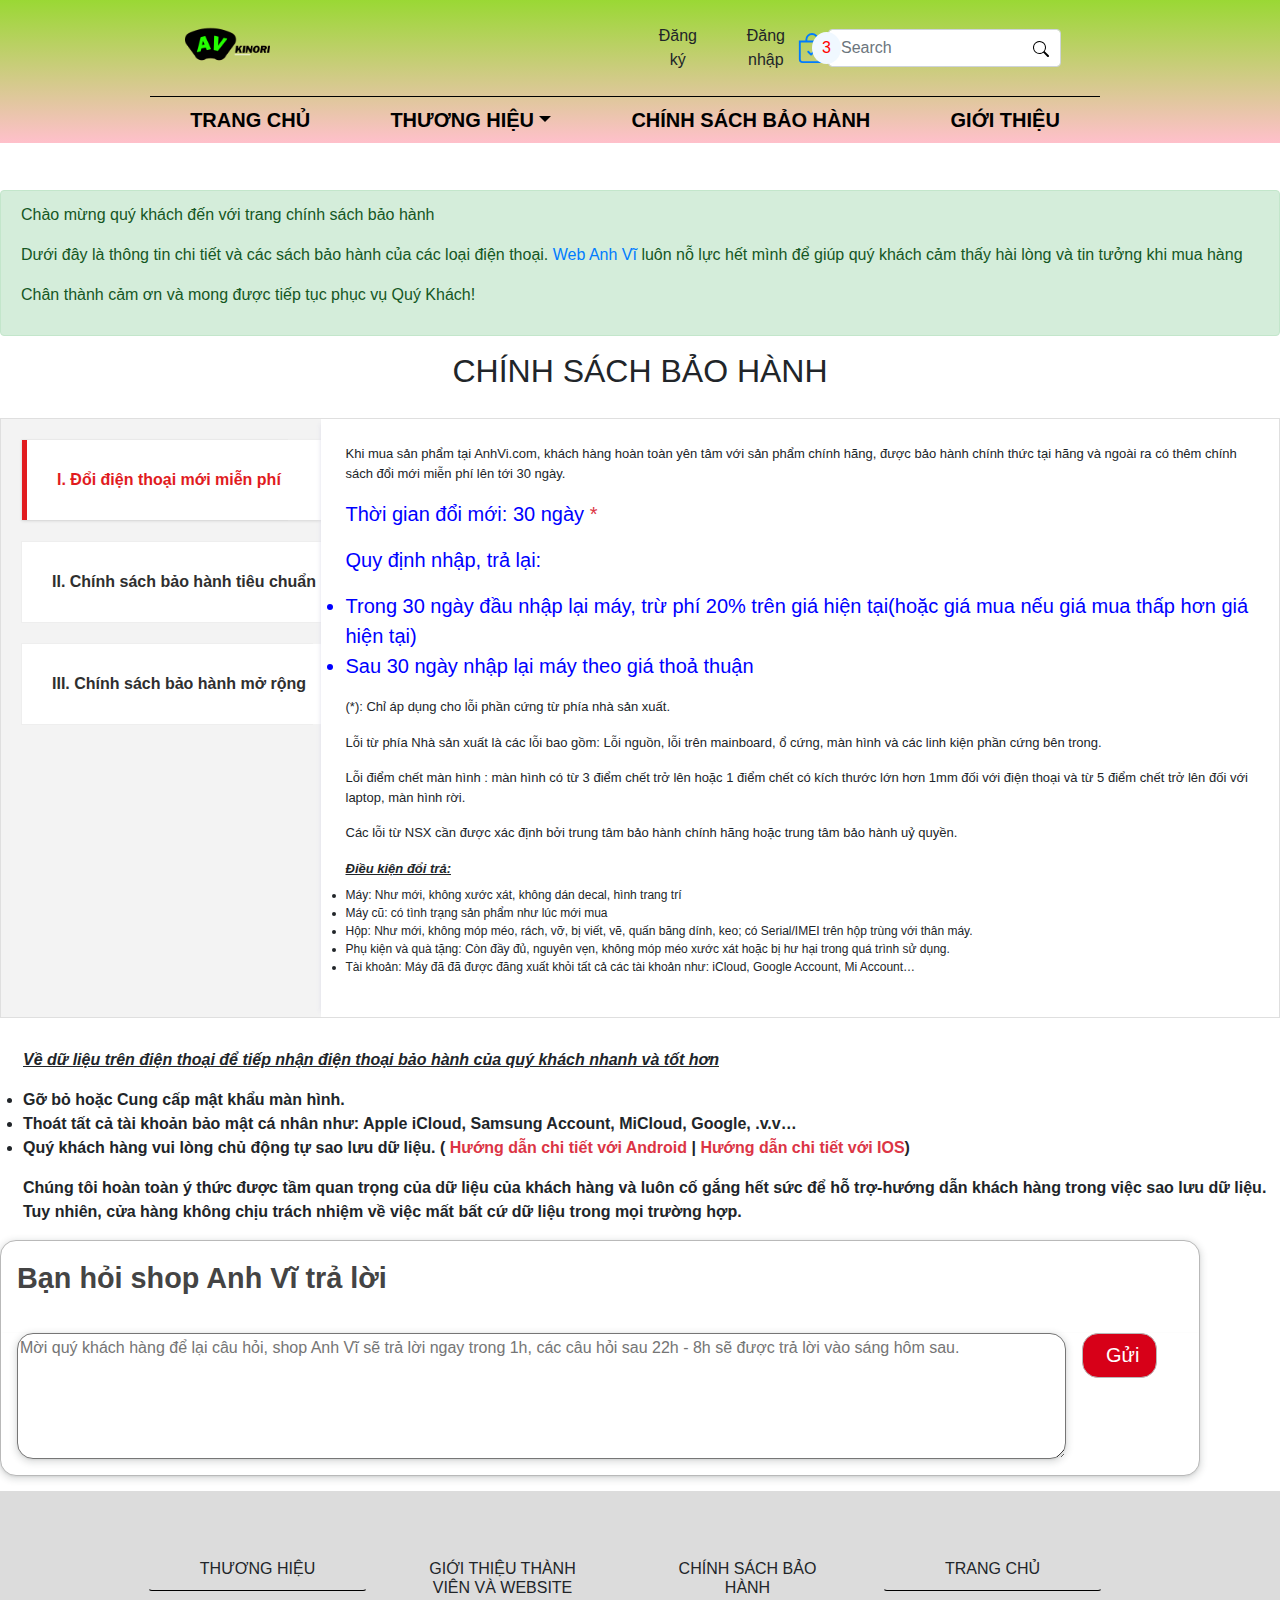
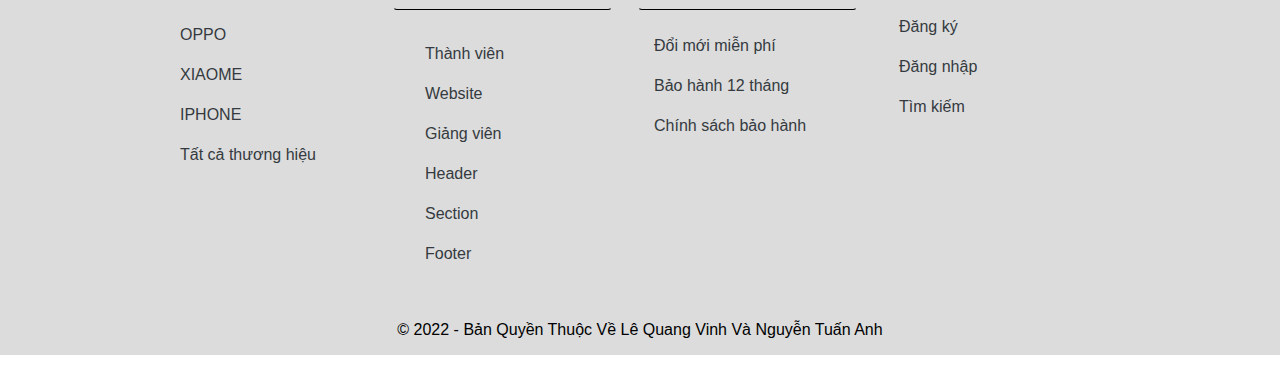
<file: html/Insurance.html>
<!DOCTYPE html>
<html lang="en">

<head>
    <meta charset="UTF-8">
    <meta http-equiv="X-UA-Compatible" content="IE=edge">
    <meta name="viewport" content="width=device-width, initial-scale=1.0">
    <title>Chính sách bảo hành</title>
    <link rel="stylesheet" href="../Css/edtit.css">
    <link rel="stylesheet" href="../Css/Insurance.css">
    <link rel="stylesheet" href="../BS4/css/bootstrap.min.css">
    <script src="../jquery/jquery-3.6.0.min.js"></script>
    <script src="../BS4/js/bootstrap.bundle.min.js"></script>
    <script src="../BS4/js/bootstrap.min.js"></script>
    <script src="../JavaScripts/Insurance.js"></script>
    <script src="../JavaScripts/Register.js"></script>
    <style>

    </style>


</head>

<body>
    <header class="row-cols-12 w-100 bg" style="padding: 0 150px; position: fixed; z-index: 999999;">

        <div class="row col-sm-12" id="header">
            <div class="justify-content-between w-100" id="header2" style="display: flex;">
                <div class="col-sm-2">
                    <a href="../index.html" class="  d-flex justify-content-center align-items-center">
                        <img src="../img/A__3_-removebg-preview.png" alt="" class="w-75">
                    </a>
                </div>
                <div class="d-flex justify-content-between col-sm-6">
                    <div class="d-flex align-items-center">
                        <a href="./Register.html" class="btn mr-1 dk">
                            Đăng ký
                        </a>

                        <!-- Làm thêm modal đăng nhập -->
                        <button type="button" class="btn dn" data-toggle="modal" data-target="#staticBackdrop">
                            Đăng nhập
                        </button>
                        <!-- Modal -->
                        <div class="modal fade" id="staticBackdrop" data-backdrop="static" data-keyboard="false"
                            tabindex="-1" aria-labelledby="staticBackdropLabel" aria-hidden="true">
                            <div class="modal-dialog modal-login">
                                <div class="modal-content">
                                    <div class="modal-header">
                                        <h5 class="modal-title" id="staticBackdropLabel">Đăng nhập</h5>
                                        <button type="button" class="close" data-dismiss="modal" aria-label="Close">
                                            <span aria-hidden="true">&times;</span>
                                        </button>
                                    </div>
                                    <div class="modal-body">
                                        <div class="input-group mb-3">
                                            <div class="input-group-append">
                                                <button class="btn btn-outline-warning" type="button"
                                                    id="button-addon2">Tài khoản</button>
                                            </div>
                                            <input type="text" class="form-control" placeholder="Username"
                                                aria-label="Username" aria-describedby="button-addon2">
                                        </div>
                                        <div class="input-group mb-3">
                                            <div class="input-group-append">
                                                <button class="btn btn-outline-warning" type="button"
                                                    id="button-addon2">Mật khẩu</button>
                                            </div>
                                            <input type="text" class="form-control" placeholder="Password"
                                                aria-label="Password" aria-describedby="button-addon2">
                                        </div>
                                    </div>
                                    <div class="modal-footer">
                                        <button type="button" class="btn btn-secondary"
                                            data-dismiss="modal">Close</button>
                                        <button type="button" class="btn btn-success">Đăng nhập</button>
                                    </div>
                                </div>
                            </div>
                        </div>
                    </div>

                    <a href="./GioHang.html" id="" class="btn-cart mr-0 d-flex justify-content-between">
                        <svg xmlns="http://www.w3.org/2000/svg" width="16" height="16" fill="currentColor"
                            class="bi bi-bag-check icon-cart" viewBox="0 0 16 16">
                            <path fill-rule="evenodd"
                                d="M10.854 8.146a.5.5 0 0 1 0 .708l-3 3a.5.5 0 0 1-.708 0l-1.5-1.5a.5.5 0 0 1 .708-.708L7.5 10.793l2.646-2.647a.5.5 0 0 1 .708 0z" />
                            <path
                                d="M8 1a2.5 2.5 0 0 1 2.5 2.5V4h-5v-.5A2.5 2.5 0 0 1 8 1zm3.5 3v-.5a3.5 3.5 0 1 0-7 0V4H1v10a2 2 0 0 0 2 2h10a2 2 0 0 0 2-2V4h-3.5zM2 5h12v9a1 1 0 0 1-1 1H3a1 1 0 0 1-1-1V5z" />
                        </svg>
                        <p class="soluongcart">3</p>
                    </a>
                    <form class="navbar form-inline nava-search">
                        <input class=" form-control mr-2" type="search" placeholder="Search" aria-label="Search">
                        <button class="icon-search" type="submit"><svg xmlns="http://www.w3.org/2000/svg" width="16"
                                height="16" fill="currentColor" class="bi bi-search " viewBox="0 0 16 16">
                                <path
                                    d="M11.742 10.344a6.5 6.5 0 1 0-1.397 1.398h-.001c.03.04.062.078.098.115l3.85 3.85a1 1 0 0 0 1.415-1.414l-3.85-3.85a1.007 1.007 0 0 0-.115-.1zM12 6.5a5.5 5.5 0 1 1-11 0 5.5 5.5 0 0 1 11 0z" />
                            </svg></button>
                    </form>

                </div>
            </div>
            <ul id="header-menu" class="menu d-flex align-items-center w-100"
                style="list-style: none; justify-content: space-around;">
                <li class="nav-item">
                    <a class="nav-link " href="../index.html">TRANG CHỦ</a>
                </li>

                <li class="nav-item main-menu">
                    <a class="nav-link dropdown-toggle">THƯƠNG HIỆU</a>
                    <div class="sub-menu">
                        <a class="dropdown-item" href="../index.html" id="nhan-oppo">OPPO</a>
                        <a class="dropdown-item" href="../index.html" id="nhan-iphone">IPHONE</a>
                        <a class="dropdown-item" href="../index.html" id="nhan-samsung">SAMSUNG</a>
                        <div class="dropdown-divider"></div>
                        <a class="dropdown-item" href="../index.html" id="nhan-all">Tất cả thương hiệu</a>
                    </div>
                </li>

                <li class="nav-item">
                    <a class="nav-link" href="./Insurance.html">CHÍNH SÁCH BẢO HÀNH</a>
                </li>

                <li class="nav-item">
                    <a class="nav-link" href="./GioiThieu.html">GIỚI THIỆU</a>
                </li>

            </ul>

            <script>
                var prevScrollpos = window.pageYOffset;
                window.onscroll = function () {
                    var currentScrollPos = window.pageYOffset;
                    if (prevScrollpos > currentScrollPos) {
                        document.getElementById("header2").style.display = 'flex';
                    } else {
                        document.getElementById("header2").style.display = 'none';
                    }
                    prevScrollpos = currentScrollPos;
                }
            </script>

        </div>
    </header>
    <section style="padding-top: 190px;">
        <div class="alert alert-success">
            <p>Chào mừng quý khách đến với trang chính sách bảo hành</p>
            <p>Dưới đây là thông tin chi tiết và các sách bảo hành của các loại điện thoại.
                <a href="../Html/PhoneWeb.html">Web Anh Vĩ</a> luôn nỗ lực hết mình để giúp quý khách cảm thấy hài lòng
                và
                tin tưởng khi mua hàng
            </p>
            <p>Chân thành cảm ơn và mong được tiếp tục phục vụ Quý Khách!</p>
        </div>
        <!-- Các chính sách bảo hành và nội dung của nó-->
        <div class="col-sm-12 TD_csbh">
            <h2>Chính sách bảo hành</h2>
        </div>
        <div class="menu_csbh">
            <div class="col_left">
                <div class="menu_item">
                    <div class="btn_c1">
                        <button onclick="showContent(this ,'doimoi')">I. Đổi điện thoại mới miễn phí</button>
                    </div>
                </div>
                <div class="menu_item">
                    <div class="btn_c1">
                        <button onclick="showContent(this ,'bhtc_DT')">II. Chính
                            sách bảo hành tiêu chuẩn</button>
                    </div>
                    <div class="btn_c2" style="display:none;">
                        <div><button class="item_c2" onclick="showContent(this ,'bhtc_DT')">1. Điện thoại</button></div>
                        <div><button class="item_c2" onclick="showContent(this ,'bhtc_PK')">2. Phụ kiện</button></div>
                    </div>
                </div>
                <div class="menu_item">
                    <div class="btn_c1">
                        <button onclick="showContent(this ,'MR1d1')">III. Chính
                            sách bảo hành mở rộng</button>
                    </div>
                </div>
            </div>
            <div class="col_right">
                <!--Nội dung chính sách bảo hành đổi mới-->
                <div id="doimoi" class="text_item">
                    <p>
                        Khi mua sản phẩm tại AnhVi.com, khách hàng hoàn toàn yên tâm với sản phẩm chính hãng, được bảo
                        hành chính thức tại hãng và ngoài ra có thêm chính sách đổi mới miễn phí lên tới 30 ngày.
                    </p>
                    <div class="ND_csbh">
                        <p>
                            Thời gian đổi mới: 30 ngày <a class="text-danger" href="#DK">*</a>
                        </p>
                        <p>
                            Quy định nhập, trả lại:
                        <ul>
                            <li>Trong 30 ngày đầu nhập lại máy, trừ phí 20% trên giá hiện tại(hoặc giá mua nếu giá mua
                                thấp hơn giá hiện tại)</li>
                            <li>Sau 30 ngày nhập lại máy theo giá thoả thuận</li>
                        </ul>
                        </p>
                    </div>
                    <p>
                        <a name="DK"></a>
                        (*): Chỉ áp dụng cho lỗi phần cứng từ phía nhà sản xuất.<br>
                    <p>Lỗi từ phía Nhà sản xuất là các lỗi bao gồm: Lỗi nguồn, lỗi trên mainboard, ổ cứng, màn hình và
                        các linh kiện phần cứng bên trong.</p>
                    <p>Lỗi điểm chết màn hình : màn hình có từ 3 điểm chết trở lên hoặc 1 điểm chết có kích thước lớn
                        hơn 1mm đối với điện thoại và từ 5 điểm chết trở lên đối với laptop, màn hình rời.</p>
                    <p>Các lỗi từ NSX cần được xác định bởi trung tâm bảo hành chính hãng hoặc trung tâm bảo hành uỷ
                        quyền.</p>
                    </p>
                    <p class="mb-2">
                        <strong class="udl_strong">
                            Điều kiện đổi trả:
                        </strong>
                    <ul>
                        <li>Máy: Như mới, không xước xát, không dán decal, hình trang trí</li>
                        <li>Máy cũ: có tình trạng sản phẩm như lúc mới mua</li>
                        <li>Hộp: Như mới, không móp méo, rách, vỡ, bị viết, vẽ, quấn băng dính, keo; có Serial/IMEI trên
                            hộp trùng với thân máy.</li>
                        <li>Phụ kiện và quà tặng: Còn đầy đủ, nguyên vẹn, không móp méo xước xát hoặc bị hư hại trong
                            quá trình sử dụng.</li>
                        <li>Tài khoản: Máy đã đã được đăng xuất khỏi tất cả các tài khoản như: iCloud, Google Account,
                            Mi Account…</li>
                    </ul>
                    </p>
                </div>
                <!--Nội dung phần điện thoại-->
                <div id="bhtc_DT" class="text_item" style="display:none;">
                    <p>Các sản phẩm chính hãng, Quý khách có thể tới các TTBH chính hãng để được tiếp nhận gửi máy bảo
                        hành chính hãng.</p>
                    <p>Yêu cầu tiếp nhận bảo hành tùy theo quy định của từng hãng, chi tiết có trong bảng sau:</p>
                    <table class="table table-bordered">
                        <thead>
                            <tr class="success">
                                <th><strong>Sản phẩm</strong></th>
                                <th><strong>Thời gian bảo hành</strong></th>
                                <th><strong>Quyền lợi bảo hành</strong></th>
                                <th><strong>Địa chỉ bảo hành</strong></th>
                            </tr>
                        </thead>
                        <tbody>
                            <tr>
                                <td>Máy mới</td>
                                <td>12 tháng(hoặc dài hơn theo quy định của hãng)</td>
                                <td>Theo chính sách về quyền lợi bảo hành của từng hãng</td>
                                <td>Trung tâm bảo hành chính hãng của từng hãng</td>
                            </tr>
                            <tr>
                                <td>Máy đã kích hoạt</td>
                                <td>12 tháng = Thời gian bảo hành còn lại tại hãng + Bảo hành tại web Anh Vĩ</td>
                                <td>
                                    <ul>
                                        <li>
                                            Theo quyền lợi bảo hành của hãng trong thời gian được hãng bảo hành
                                        </li>
                                        <li>
                                            Sửa chữa, thay thế linh kiện trong thời gian bảo hành còn lại tại shop.
                                        </li>
                                    </ul>
                                </td>
                                <td>
                                    <ul>
                                        <li>Trung tâm bảo hành chính hãng của từng hãng</li>
                                        <li>Shop Anh Vĩ</li>
                                    </ul>
                                </td>
                            </tr>
                            <tr>
                                <td>Máy cũ</td>
                                <td>6 tháng (hoặc ngắn hơn tùy từng snar phẩm)</td>
                                <td>Sửa chữa, thay thế linh kiện</td>
                                <td>Shop Anh Vĩ</td>
                            </tr>
                        </tbody>
                    </table>
                    <ul>
                        <li style="padding:0px 0px 12px 0px">Trong thời gian đợi bảo hành - sửa chữa, khách hàng sẽ được
                            hỗ trợ miễn phí một điện thoại khác để sử dụng.</li>
                        <li style="padding:0px 0px 12px 0px">Khách hàng trả lại máy đã mượn sau khi nhận lại máy của
                            mình.</li>
                    </ul>

                </div>
                <!--Nội dung phần phụ kiện-->
                <div id="bhtc_PK" class="text_item">
                    <table class="table table-bordered">
                        <thead>
                            <tr class="success">
                                <th style="text-align: center;"><strong>Sản phẩm</strong></th>
                                <th style="text-align: center;"><strong>Tình trạng</strong></th>
                                <th style="text-align: center;"><strong>Thời gian</strong></th>
                                <th style="text-align: center;"><strong>Quyền lợi bảo hành(lỗi từ phía nhà sản
                                        xuất)</strong></th>
                                <th style="text-align: center;"><strong>Địa điểm</strong></th>
                            </tr>
                        </thead>
                        <tbody>
                            <tr>
                                <td rowspan="3" style="text-align: left; vertical-align: middle;">Phụ kiện</td>
                                <td style="text-align: left;">Trên 1 triệu </td>
                                <td style="text-align: center;"><span>12 tháng</span></td>
                                <td style="vertical-align: middle;">Sửa chữa, thay thế linh kiện </td>
                                <td style="text-align: center; vertical-align: middle;">TTBH hãng</td>
                            </tr>
                            <tr>
                                <td style="text-align: left;">Dưới 1 triệu</td>
                                <td style="text-align: center;">12 tháng</td>
                                <td rowspan="2" style="vertical-align: middle;">1 đổi 1 tất cả các lỗi</td>
                                <td rowspan="6" style="text-align: center; vertical-align: middle;">CellphoneS</td>
                            </tr>
                            <tr>
                                <td style="text-align: left;">Cũ</td>
                                <td style="text-align: center;">30 ngày</td>
                            </tr>
                            <tr>
                                <td colspan="2" style="text-align: left;">Dán chống va đập</td>
                                <td style="text-align: center;">30 ngày</td>
                                <td rowspan="2">- 1 đổi 1 tất cả các lỗi<br>- Dán mới lần 2 được giảm 30%.<br>- Dán PPF
                                    chỉ được thực hiện ở cửa hàng.<br>(Không áp dụng bảo hành cho đơn hàng giao tại nhà)
                                </td>
                            </tr>
                            <tr>
                                <td colspan="2" style="text-align: left;">Dán cường lực</td>
                                <td style="text-align: center;">30 ngày</td>
                            </tr>
                            <tr>
                                <td colspan="2" style="text-align: left;">Quà tặng (của hãng)</td>
                                <td style="text-align: center;">30 ngày</td>
                                <td rowspan="2" style="vertical-align: middle;">1 đổi 1 tất cả các lỗi</td>
                            </tr>
                            <tr>
                                <td colspan="2" style="text-align: left;">Phụ kiện đi kèm theo Phụ kiện</td>
                                <td style="text-align: center;">3 tháng</td>
                            </tr>
                            <tr>
                                <td colspan="2" style="text-align: left;">Âm thanh</td>
                                <td style="text-align: center;">12 tháng</td>
                                <td>Sửa chữa, thay thế linh kiện</td>
                                <td>TTBH hãng</td>
                            </tr>
                            <tr>
                                <td colspan="2" style="text-align: left;">Bao da, ốp lưng</td>
                                <td colspan="3" style="text-align: center;">Không bảo hành</td>
                            </tr>
                            <tr>
                                <td colspan="5" style="text-align: left;"><strong>Đặc biệt:</strong><br>-&ensp;Phụ kiện
                                    Anker - Pisen: 18 tháng<br>-&ensp;Phụ kiện Aukey - Energizer - Totolink - Tp-Link:
                                    24 tháng<br>-&ensp;Thẻ nhớ - USB: 24 tháng</td>
                            </tr>
                        </tbody>
                    </table>
                    <!--Điều kiện bảo hành-->
                    <div>
                        <p>
                            <strong><em>
                                    <span style="text-decoration: underline;">
                                        <strong><em>
                                                <span>Điều kiện bảo hành:</span>
                                            </em></strong>
                                    </span>
                                </em></strong>
                        </p>
                        <p><strong><em>Đủ điều kiện:</em></strong></p>
                        <ul>
                            <li>Hư hỏng được xác định do lỗi kỹ thuật hoặc do lỗi của nhà sản
                                xuất.</li>
                            <li>Sản phẩm đang trong thời hạn bảo hành, có tem bảo hành của
                                nhà phân phối/ hãng sản xuất.</li>
                            <li>Đối với sản phẩm bảo hành cần số Serial trên hộp: sản
                                phẩm phải còn đầy đủ hộp.</li>
                            <li>Sản phẩm không trầy xước, cấn móp, bể, vỡ, biến dạng so với
                                ban đầu.</li>
                            <li>Dùng đúng nguồn điện, không cháy nổ, phồng tụ; không bị ô xy hoá do đặt trong môi trường
                                ẩm ướt…</li>
                            <li>Chưa can thiệp vào phần cứng (tự ý tháo dỡ, sửa chữa…).</li>
                        </ul>
                        <p><strong><em>Không đủ điều kiện: </em></strong></p>
                        <ul>
                            <li>Hết thời hạn bảo hành.</li>
                            <li>Không có tem bảo hành của Công ty/ nhà phân phối/ hãng sản xuất; hoặc có nhưng tem bảo
                                hành
                                đó không hợp lệ (bị rách, bị tẩy xoá, sửa chữa, mờ không đọc được, bong/ tróc…). </li>
                            <li>Bị tác động vật lý làm trầy xước, cong vênh, rạn nứt, bể vỡ trong quá trình sử dụng.
                            </li>
                            <li> Bị hư hỏng do tự ý thảo mở, sửa chữa, thay đổi cấu trúc sản phẩm bên trong. </li>
                            <li>Bị hư hỏng, chập, cháy do sử dụng sai mục đích, tự ý tháo, lắp đặt không tuân theo các
                                hướng
                                dẫn sử dụng đính kèm theo sản phẩm.</li>
                            <li> Bị hư hỏng do côn trùng xâm nhập (chuột, gián, kiến, mối…). </li>
                            <li>Bị hư hỏng do thiên tai, hỏa hoạn, lụt lội, sét đánh, rỉ sét, hao mòn do môi trường gây
                                ra.
                            </li>
                            <li>Sản phẩm sử dụng với mục đích sản xuất, khai thác tiền điện tử.</li>
                        </ul>
                    </div>
                </div>
                <!--Phần mở rộng 1 đổi 1-->
                <div id="MR1d1" class="text_item">
                    <p><span style="font-size: small;"><strong>1.&nbsp;</strong><strong>Sản phẩm áp dụng:</strong> Điện
                            thoại mới/ cũ.</span><br><span
                            style="font-size: small;"><strong>2.&nbsp;</strong><strong>Thời gian
                                bảo hành:</strong> 06 tháng/12 tháng</span><br><span
                            style="font-size: small;"><strong>3.&nbsp;</strong><strong>Điều kiện bảo
                                hành:</strong></span></p>
                    <h6>a) Sản phẩm bị lỗi do nhà sản xuất.</h6>
                    <p><span style="font-size: small;">- Việc kiểm tra và xác định lỗi do nhà sản xuất được thực hiện
                            bởi
                            Trung Tâm Bảo Hành Điện Thoại của nhà sản xuất.</span></p>
                    <p><span style="font-size: small;"><strong>1.&nbsp;</strong><strong>Quyền lợi bảo
                                hành:</strong></span></p>
                    <p><span style="font-size: small;"><strong>1.1&nbsp;Đổi sản phẩm sau khi sản phẩm được kiểm tra và
                                xác định đúng bị lỗi phần cứng phát sinh từ phía nhà sản xuất:</strong></span></p>
                    <table class="table table-bordered">
                        <tbody>
                            <tr class="success">
                                <td style="text-align: center;">
                                    <p><span style="font-size: small;"><strong>Phạm vi bảo hành</strong></span></p>
                                </td>
                                <td style="text-align: center;">
                                    <p><span style="font-size: small;"><strong>Bảo hành tiêu chuẩn</strong></span></p>
                                </td>
                                <td style="text-align: center;">
                                    <p><span style="font-size: small;"><strong>BH 1 đổi 1 - VIP</strong></span></p>
                                </td>
                            </tr>
                            <tr>
                                <td>
                                    <p><span style="font-size: small;">Mainboard (lỗi nguồn), ổ cứng</span></p>
                                </td>
                                <td>
                                    <p><span style="font-size: small;">-&nbsp;&nbsp;&nbsp; Bảo hành sửa chữa</span></p>
                                    <p><span style="font-size: small;">-&nbsp;&nbsp;&nbsp; Riêng iPhone mới: 1 đổi 1
                                            theo quy định</span></p>
                                    <p><span style="font-size: small;">-&nbsp;&nbsp;&nbsp; Sản phẩm đổi là sản phẩm tồn
                                            kho/chưa, đã kích hoạt/ cũ</span></p>
                                </td>
                                <td>
                                    <p><span style="font-size: small;">1 đổi 1</span></p>
                                </td>
                            </tr>
                            <tr>
                                <td>
                                    <p><span style="font-size: small;">Màn hình cảm ứng (&gt;= 3 điểm chết hoặc kích
                                            thước điểm chết &gt;= 1mm)</span></p>
                                </td>
                                <td rowspan="2">
                                    <p><span style="font-size: small;">Bảo hành sửa chữa</span></p>
                                </td>
                                <td rowspan="2">
                                    <p><span style="font-size: small;">1 đổi 1</span></p>
                                </td>
                            </tr>
                            <tr>
                                <td>
                                    <p><span style="font-size: small;">Các lỗi linh kiện: camera (trước/sau), loa
                                            (trong/ngoài), chip wifi, mic thoại, đèn flash …</span></p>
                                </td>
                            </tr>
                            <tr>
                                <td>
                                    <p><span style="font-size: small;">Lỗi chân sim, chân khe cắm thẻ nhớ, chân
                                            sạc</span></p>
                                </td>
                                <td>
                                    <p><span style="font-size: small;">Không bảo hành</span></p>
                                </td>
                                <td>
                                    <p><span style="font-size: small;">Bảo hành sửa chữa</span></p>
                                </td>
                            </tr>
                            <tr>
                                <td>
                                    <p><span style="font-size: small;">Pin và phím bấm vật lý bên ngoài hư hỏng, không
                                            hoạt động (âm lượng, phím nguồn…)</span></p>
                                </td>
                                <td>
                                    <p><span style="font-size: small;">Bảo hành sửa chữa 3 Tháng</span></p>
                                    <p><span style="font-size: small;">(Pin iPhone cũ: 6 tháng)</span></p>
                                </td>
                                <td>
                                    <p><span style="font-size: small;">1 đổi 1 trong 12 Tháng</span></p>
                                </td>
                            </tr>
                        </tbody>
                    </table>
                    <p><strong>1.2&nbsp;</strong>Sản phẩm đổi bảo hành (A) là sản phẩm giống với với sản phẩm Khách hàng
                        mua ban đầu tại shop Anh Vĩ.</p>
                    <p>Ví dụ: Khách hàng mua sản phẩm A -&gt; Nếu xảy ra lỗi từ phía nhà sản xuất và sản phẩm A có tham
                        gia gói Bảo hành 1 đổi 1 - VIP -&gt; Khách hàng sẽ được đổi bảo hành sản phẩm là A.</p>
                    <p><strong>2&nbsp;</strong>Thời gian xử lý:</p>
                    <p>-Trong vòng 24h kể từ thời điểm tiếp nhận sản phẩm.</p>
                    <p>-Với các trường hợp sản phẩm trong tình trạng không hoạt động, sản phẩm không thể kiểm tra, xác
                        minh được số series, IMEI thì shop Anh Vĩ cần 05 - 07 ngày để làm việc với hãng sản
                        xuất để xác minh.</p>
                    <p><strong>3&nbsp;</strong>Trường hợp shop Anh Vĩ có sản phẩm để đổi cho Khách hàng nhưng
                        Khách hàng muốn đổi sang sản phẩm khác thì phải đổi sang sản phẩm có giá bán cao hơn sản phẩm
                        hiện tại (A) và chịu phí 10% giá trị sản phẩm khi nhập lại:</p>
                    <p style="text-align: center;"><strong>Giá nhập lại sản phẩm = Giá bán hiện tại sản phẩm (A) x 90%
                        </strong></p>
                    <p style="text-align: center;"><em>(trong đó: giá bán hiện tại sản phẩm (A) nhỏ hơn hoặc bằng giá
                            mua sản phẩm ban đầu, trường&nbsp;&nbsp;&nbsp;hợp giá bán hiện tại sản phẩm (A) lớn hơn giá
                            mua sản phẩm ban đầu thì giá bán hiện tại sản&nbsp; phẩm được tính bằng giá mua ban
                            đầu).</em></p>
                    <p><strong>3.1&nbsp;</strong>Trong trường hợp sản phẩm được đổi phát sinh lỗi tiếp (thuộc phạm vi
                        bảo hành), shop&nbsp;vẫn sẽ bảo hành cho sản phẩm theo chế độ 1 đổi 1 trong thời gian bảo
                        hành còn lại.</p>
                    <p><strong>3.2&nbsp;</strong>Với các trường hợp không có sản phẩm để đổi ngay, shop Anh Vĩ cam kết
                        thời gian xử lý đổi sản phẩm tối đa 07 ngày làm việc (trừ 7 + CN).&nbsp;Sau thời gian này, nếu
                        không có sản phẩm đổi cho khách hàng, Anh Vĩ sẽ:</p>
                    <p><strong>4&nbsp;</strong>Đổi cho khách hàng một sản phẩm khác cùng thương hiệu, dòng sản phẩm
                        (ví dụ dòng Note Series, S Series với Samsung hoặc dòng Pro/Pro max với Apple) và có chất lượng
                        tương đương với sản phẩm khách hàng mua ban đầu tại shop</p>
                    <p><strong>4.1&nbsp;</strong>Nhập lại cho khách hàng theo công thức sau để đổi (bù phí) sang sản
                        phẩm khác:</p>
                    <p><strong>Giá trị của sản phẩm</strong> <strong>tại thời điểm bảo hành = Giá mua sản phẩm x (100% -
                            3% x Số tháng sử dụng sản phẩm) </strong></p>
                    <p style="text-align: center;">(Số tháng sử dụng = Tháng tại thời điểm đổi sản phẩm &nbsp;- Tháng
                        tại thời điểm mua sản phẩm )</p>
                    <p>Trường hợp nhập sản phẩm, khách hàng phải có hộp, phụ kiện.
                        Anh Vĩ sẽ trừ phí 5% giá trị của sản phẩm tại thời điểm bảo hành/món (hộp/phụ kiện)</p>
                    <p><strong>5&nbsp;</strong>Dịch vụ bảo hành này không áp dụng đối với hộp và phụ kiện kèm theo
                        như: tai nghe, sạc, cáp...</p>
                    <p><strong>6&nbsp;</strong>Khách hàng có thể chuyển nhượng quyền sở hữu của sản phẩm và gói
                        <strong>Bảo hành 1 đổi 1 VIP</strong> trong thời gian bảo hành.
                    </p>
                    <p><strong><span style="text-decoration: underline;">Lưu ý: </span></strong></p>
                    <p>- Nếu ngoại hình sản phẩm cấn, móp, cong, nứt, gãy thì Khách hàng không được hưởng quyền lợi của
                        gói bảo hành này.</p>
                    <p>- Cơ sở xác định sản phẩm lỗi pin: Có giấy xác nhận lỗi pin từ Trung Tâm Bảo Hành
                        hãng<strong> có cơ sở xác định lỗi pin như sau:<strong><em>
                                </em></strong>&nbsp;&nbsp;</p>
                    <ul>
                        <li>Lỗi pin hao nhanh: tiêu hao <strong>&gt; 20%/giờ</strong> khi xem Youtube với: Wifi, mức âm
                            lượng <strong>50%</strong>; mức pin ban đầu <strong>100%</strong>; độ sáng màn hình
                            <strong>50%</strong>.
                        </li>
                        <li>Lỗi pin chai: Mức độ chai pin <strong>&gt;= 30% </strong>đo bằng ứng dụng 3u Tools.</li>
                    </ul>
                    <p>- Cơ sở xác định sản phẩm lỗi phím bấm vật lý: Thử kiểm tra nhấn phím bấm vật lý trong <strong>10
                            lần liên tiếp</strong> và phím bấm không hoạt động (không phản hồi).</p>

                    <!--Phần rơi vỡ, ngấm nước-->
                    <h6>b) Đối với sản phẩm bị tác động của ngoại lực gây vỡ hoặc bị ngấm nước,
                        ngấm
                        các chất lỏng khác dẫn đến sản phẩm không hoạt động bình thường.</h6>
                    <p><span style="font-size: small;"><strong>4. Quyền lợi bảo hành:</strong></span></p>
                    <p><span style="font-size: small;"><strong>4.1&nbsp;</strong>Trường hợp gặp các vấn đề về lỗi
                            phần
                            cứng (yêu cầu sản phẩm chưa từng qua sửa chữa hư hỏng do rơi vỡ, ngấm nước) phát sinh từ
                            phía nhà sản xuất thì sản phẩm sẽ được bảo hành theo quyền lợi của gói <strong>Bảo hành
                                1
                                đổi 1 VIP</strong> (tham khảo quyền lợi bảo hành ở mục I)
                        </span></p>
                    <p><span style="font-size: small;"><strong>4.2&nbsp;</strong>Trường hợp gặp các vấn đề
                            <strong>hư
                                hỏng do rơi vỡ, ngấm nước </strong>được Trung Tâm Bảo Hành Điện Thoại Vui - Đối tác
                            sửa
                            chữa các sản phẩm của Cellphones - tiến hành <strong>sửa chữa/ thay thế linh kiện
                            </strong>(hướng xử lý tùy theo mức độ từng trường hợp) cho khách hàng. Thời gian xử lý
                            từ 07
                            - 14 ngày tùy thuộc vào mức độ hư hỏng của sản phẩm và tình trạng linh kiện.</span></p>
                    <p><span style="font-size: small;"><strong>4.3&nbsp;</strong>Dịch vụ sửa chữa được thực hiện bởi
                            Trung Tâm Bảo Hành Điện Thoại Vui - Đối tác sửa chữa các sản phẩm của Cellphones.com.vn
                            với
                            linh kiện thay thế được bảo hành theo thời hạn còn lại của gói dịch vụ bảo hành.</span>
                    </p>
                    <p><span style="font-size: small;"><strong>4.4&nbsp;</strong>Với mỗi trường hợp xảy ra hư hỏng
                            do
                            rơi vỡ, ngấm nước</span></p>
                </div>
            </div>
        </div>
        <!-- Phần chú ý sao lưu dữ liệu -->
        <div class="backup_note">
            <p>
                <strong><span>Về dữ liệu trên điện thoại để tiếp nhận điện thoại bảo hành của quý khách
                        nhanh và tốt hơn</span></strong>
            </p>
            <ul>
                <li>
                    Gỡ bỏ hoặc Cung cấp mật khẩu màn hình.
                </li>
                <li>
                    Thoát tất cả tài khoản bảo mật cá nhân như: Apple iCloud, Samsung Account, MiCloud,
                    Google, .v.v…
                </li>
                <li>
                    Quý khách hàng vui lòng chủ động tự sao lưu dữ liệu. (
                    <a class="text-danger"
                        href="https://trainghiemso.vn/cach-sao-luu-dien-thoai-android-mien-phi-voi-google-one/">Hướng
                        dẫn chi tiết với Android</a> |
                    <a class="text-danger" href="https://canhrau.com/cach-sao-luu-du-lieu-iphone/">Hướng dẫn
                        chi tiết với IOS</a>)
                </li>
            </ul>
            <p>
                Chúng tôi hoàn toàn ý thức được tầm quan trọng của dữ liệu của khách hàng và luôn cố gắng
                hết sức để <strong>hỗ trợ-hướng dẫn</strong> khách hàng trong việc sao lưu dữ liệu. Tuy
                nhiên, cửa hàng <strong>không chịu trách nhiệm về việc mất bất cứ dữ liệu</strong> trong mọi
                trường hợp.
            </p>
        </div>
    </section>


    <!--Phần Quest and answer-->
    <div class="box_comment">
        <div class="bc_title">
            <p>Bạn hỏi shop Anh Vĩ trả lời</p>
        </div>
        <div class="Question form-add">
            <textarea name="c_content" class="comment_content" id="customers_review" cols="200" rows="5"
                placeholder="Mời quý khách hàng để lại câu hỏi, shop Anh Vĩ sẽ trả lời ngay trong 1h, các câu hỏi sau 22h - 8h sẽ được trả lời vào sáng hôm sau."></textarea>
            <button type="button" class="btn_send_comment" id="btn-show-modal" data-toggle="modal"
                data-target="#exampleModalCenter">
                <i class="fa fa-paper-plane"></i>&nbsp;Gửi
            </button>
        </div>
    </div>
    <div class="box_comment_show">
        <div class="persons_comment">
        </div>
    </div>
    <!--Modal comment-->
    <div class="modal fade" id="exampleModalCenter" tabindex="-1" role="dialog" aria-hidden="true">
        <div class="modal-dialog modal-dialog-centered" role="document">
            <!-- Modal content-->
            <div class="modal-content">
                <div class="modal-header">
                    <h4 style="text-align:center">THÔNG TIN NGƯỜI GỬI</h4>
                    <button type="button" class="close" data-dismiss="modal">&times;</button>
                </div>
                <div class="modal-body">
                    <form role="form" class="form-horizontal">
                        <div class="form-group">
                            <div id="thongbao" class="text-danger" style="text-align:center"></div>
                        </div>
                        <div class="form-group">
                            <label for="Name" class="control-label">Họ tên</label>
                            <div class="col-md-9" style="padding-left:0px">
                                <input type="text" class="form-control" id="Name"
                                    placeholder="Họ tên (bắt buộc phải nhập).">
                                <span id="erroName" class="text-danger"></span>
                            </div>
                        </div>
                        <div class="form-group">
                            <label for="emptySDT" class="control-label">Số điện thoại</label>
                            <div class="col-md-9" style="padding-left:0px">
                                <input type="text" class="form-control" id="emptySDT" placeholder="Nhập số điện thoại"
                                    maxlength="11">
                                <span class="text-danger" id="erroemptySDT"></span>
                            </div>
                        </div>
                        <div class="form-group">
                            <label for="mail" class="control-label">Email</label>
                            <div class="col-md-9" style="padding-left:0px">
                                <input type="text" class="form-control" id="mail"
                                    placeholder="Email (bắt buộc phải nhập)">
                                <span class="text-danger" id="erroEmail"></span>
                            </div>
                        </div>
                        <button type="button" id="btnSave" class="btn btn-success btn-block">Gửi phản hồi</button>
                    </form>
                </div>
            </div>
        </div>
    </div>
    <script src="https://code.jquery.com/jquery-3.6.0.js"></script>
    <script type="text/javascript">
        $(document).ready(function () {
            $('button').click(function () {
                $('ul').toggleClass('active');
            })
        })
        window.addEventListener("click", function () {
            if (!event.target.matches('#frames-menu')) {
                $('ul').removeClass('active')
            }
        });
    </script>

    
        <footer class="col bg-footer" style="padding: 0 150px;">

            <div class="row align-items-start w-100">
                <div class="col btn">
                    <h6 class="alert" style="border-bottom: 1px solid black;">THƯƠNG HIỆU</h6>
                    <ul class="text-left nav-link" style="list-style: none;">
                        <li class="text-left"><a href="../index.html" class="nav-link text-dark">OPPO</a></li>
                        <li class="text-left"><a href="../index.html" class="nav-link text-dark">XIAOME</a></li>
                        <li class="text-left"><a href="../index.html" class="nav-link text-dark">IPHONE</a></li>
                        <li class="text-left"><a href="" class="nav-link text-dark">Tất cả thương hiệu</a></li>
                    </ul>
                </div>
                <div class="col btn">
                    <h6 class="alert" style="border-bottom: 1px solid black;">GIỚI THIỆU THÀNH VIÊN VÀ WEBSITE</h6>
                    <ul class="text-left nav-link" style="list-style: none;">
                        <li class="text-left"><a href="./GioiThieu.html" class="nav-link text-dark">Thành viên</a></li>
                        <li class="text-left"><a href="./GioiThieu.html" class="nav-link text-dark">Website</a></li>
                        <li class="text-left"><a href="./GioiThieu.html" class="nav-link text-dark">Giảng viên</a></li>
                        <li class="text-left"><a href="./GioiThieu.html" class="nav-link text-dark">Header</a></li>
                        <li class="text-left"><a href="./GioiThieu.html" class="nav-link text-dark">Section</a></li>
                        <li class="text-left"><a href="./GioiThieu.html" class="nav-link text-dark">Footer</a></li>
    
                    </ul>
                </div>
                <div class="col btn ">
                    <h6 class="alert" style="border-bottom: 1px solid black;">CHÍNH SÁCH BẢO HÀNH</h6>
                    <ul class="text-left" style="list-style: none;">
                        <li class="text-left"><a href="./Insurance.html" class="nav-link text-dark">Đổi mới miễn
                                phí</a></li>
                        <li class="text-left"><a href="./Insurance.html" class="nav-link text-dark">Bảo hành 12
                                tháng</a></li>
                        <li class="text-left"><a href="./Insurance.html" class="nav-link text-dark">Chính sách bảo
                                hành</a></li>
                    </ul>
                </div>
                <div class="col btn ">
                    <h6 class="alert" style="border-bottom: 1px solid black;">TRANG CHỦ</h6>
                    <ul class="text-left" style="list-style: none;">
                        <li class="text-left"><a href="../index.html" class="nav-link text-dark">Đăng ký</a></li>
                        <li class="text-left"><a href="../index.html" class="nav-link text-dark">Đăng nhập</a></li>
                        <li class="text-left"><a href="../index.html" class="nav-link text-dark">Tìm kiếm</a></li>
                    </ul>
                </div>
    
            </div>
            <p class="alert text-center" style="color: black; font-weight: lighter;">© 2022 - Bản Quyền Thuộc Về Lê Quang
                Vinh Và Nguyễn Tuấn Anh</p>
    
        </footer>
 
</body>

</html>
</file>
<file: Css/edtit.css>
html,
body,
div,
span,
applet,
object,
iframe,
h1,
h2,
h3,
h4,
h5,
h6,
p,
blockquote,
pre,
a,
abbr,
acronym,
address,
big,
cite,
code,
del,
dfn,
em,
img,
ins,
kbd,
q,
s,
samp,
small,
strike,
strong,
sub,
sup,
tt,
var,
b,
u,
i,
center,
dl,
dt,
dd,
ol,
ul,
li,
fieldset,
form,
label,
legend,
table,
caption,
tbody,
tfoot,
thead,
tr,
th,
td,
article,
aside,
canvas,
details,
embed,
figure,
figcaption,
footer,
header,
hgroup,
menu,
nav,
output,
ruby,
section,
summary,
time,
mark,
audio,
video {
  margin: 0;
  padding: 0;
  border: 0;
  font-size: 100%;
  vertical-align: baseline;
}

.bg {
  background-image: linear-gradient(rgb(154, 216, 52), pink);
}

.bg-footer {
  background-color: gainsboro;
}

.dk:hover,
.dn:hover {
  text-shadow: 2px 2px gainsboro;
}

#header-menu {
  margin: 0;
  padding: 0;
}

.sub-menu {
  position: absolute;
  display: none;
}

.main-menu:hover .sub-menu {
  display: block;
  background-color: aliceblue;
}

.menu {
  border-top: 1px solid black;
  padding: 0px 100px;
}

.menu a {
  color: black;
  font-size: 20px;
  font-weight: 600;
}

.menu li:hover {
  background-color: white;
  border-radius: 5px 5px 0px 0px;
}

.menu li>a:hover {
  text-shadow: 2px 2px gainsboro;
}

.nava-search {
  position: relative;
}

.form-control:hover+.icon-search svg {
  transform: scale(1.3);
  color: red !important;

}

.icon-search svg {
  transition: all 0.5;
}

/* .nava-search:hover>.icon-search */
.icon-search {
  border: none;
  background: none;
  position: absolute;
  right: 30px;
  top: 50%;
  transform: translate(0, -50%);
  color: black !important;
}

.icon-cart {
  position: absolute;
  width: 30px;
  height: auto;
  left: 50%;
  top: 50%;
  transform: translate(-50%, -50%);
  z-index: 1;
}

.btn-cart {
  border: none;
  background: none;
  position: relative;
  margin-right: 15px;
}

.btn-cart:hover #cart-con {
  display: block;
}

#cart-con {
  display: none;
  position: absolute;
  bottom: -165px;
  right: 0;
  width: 400px;
  min-height: 200px;
  background-color: azure;
}

.soluongcart {
  position: absolute;
  color: red;
  padding: 4px 10px;
  border-radius: 50%;
  background-color: aliceblue;
  bottom: 0;
  left: 0;
  transform: translate(0, -50%);
  z-index: 2;
}

.position-fix-top {
  position: fixed;
  width: 100%;
  z-index: 99999;
}

.slide_cuon1 {
  width: 100%;
  height: auto;
}

.icon-next {
  background-color: rgba(255, 225, 0, 0.232) !important;
  padding: 20px 30px;
  box-sizing: border-box;
}

.img-600:hover {
  transform: translate(0, -6px);
}

.vuong {
  width: 50px;
  height: 50px;
  border: 1px solid black;
  margin-right: 5px;
  display: flex;
  justify-content: center;
  align-items: center;
}

.text {
  height: 150px;
  overflow-y: hidden;
}

.nhan-style {
  background-image: linear-gradient(rgb(216, 220, 84), rgb(239, 228, 230));
}

#rutgon {
  display: none;
}

.bg--info {
  background-image: linear-gradient(rgb(98, 220, 84), rgb(239, 228, 230));
}

.bg--header {
  background-image: linear-gradient(rgb(108, 225, 95), rgb(239, 228, 230), rgb(239, 228, 230), rgb(108, 225, 95));

}

.bg-section {
  background-color: rgba(232, 232, 239, 0.389);
}

.text-setup {
  color: black;
  text-shadow: 2px 2px 1px red;
}

.bg-view {
  background-image: linear-gradient(rgb(218, 218, 218), rgb(255, 255, 255), rgb(255, 255, 255), rgb(255, 255, 255), rgb(255, 255, 255), rgb(218, 218, 218));
}

#header-menu {
  list-style: none;
  justify-content: space-around;
}

#section {
  padding-top: 210px;
}

.bg--ct {
  background-image: linear-gradient(rgb(255, 255, 255), rgb(172, 231, 117));
}

#cart-cha {
  position: relative;
  
}

#cart-con {
  /* position: absolute; */
  /* display: none; */
}

#cart-cha:hover>#cart-con {
  position: absolute;
  display: block;
  top: 0;
  right: 0;
}

#list_CT a:hover{
  background-image: linear-gradient(rgba(255, 136, 0, 0.407), white,white,rgba(0, 255, 47, 0.231));
}
</file>
<file: Css/Insurance.css>
.TD_csbh{
    padding: 0px 0px 20px 0px;
    text-align: center;
    text-transform: uppercase;
}
.menu_csbh{
    float: left;
    border: 1px solid #DFDFDF;
    background: #F3F3F3;
    margin-bottom: 30px;
}
.col_left{
    width: 25%;
    height: auto;
    min-height: 500px;
    float: left;
}
.menu_item{
    float: left;
    margin: 20px -5px 0px 20px;
    color: #666666;
}
.btn_c1{
    border: 1px solid #eeeeee;
}
.btn_c1 button{
    width: 200%;
    height: 80px;
    padding-left: 30px;
    background: white;
    border: none;
    outline: 0;
    text-align: left;
    font-weight: bold;
    color: #2f2f2f;
    cursor: pointer;
}
.btn_c1--focus{
    border-left: 5px solid #e11b1e !important;
    color: #e11b1e !important;
    -webkit-box-shadow: 0 1px 3px rgb(0 0 0 / 12%);
    box-shadow: 0 1px 3px rgb(0 0 0 / 12%);
    -webkit-transition: all 0.3s cubic-bezier(0.25, 0.8, 0.25, 1);
    transition: all 0.3s cubic-bezier(0.25, 0.8, 0.25, 1);
}
.btn_c1--focus-2{
    color: #e11b1e !important;
    -webkit-box-shadow: 0 1px 3px rgb(0 0 0 / 12%);
    box-shadow: 0 1px 3px rgb(0 0 0 / 12%);
    -webkit-transition: all 0.3s cubic-bezier(0.25, 0.8, 0.25, 1);
    transition: all 0.3s cubic-bezier(0.25, 0.8, 0.25, 1);
}

.btn_c2{
    min-height: 80px;
    float: left;
    color: gray;
}
.item_c2{
    width: 200%;
    padding-left: 30px;
    background: white;
    border: none;
    outline: 0;
    text-align: left;
    color: #2f2f2f;
    cursor: pointer;
}
.item_c2--focus{
    color: #e11b1e;
    -webkit-box-shadow: 0 1px 3px rgb(0 0 0 / 12%);
    box-shadow: 0 1px 3px rgb(0 0 0 / 12%);
    -webkit-transition: all 0.3s cubic-bezier(0.25, 0.8, 0.25, 1);
    transition: all 0.3s cubic-bezier(0.25, 0.8, 0.25, 1);
}
.btn_c2 div{
    width: 100%;
    float: left;
    margin: 10px 20px;
    border: 1px solid #eeeeee;
    border-radius: 10px;
    color: #666666;
}

.col_right{
    width: 75%;
    height: auto;
    min-height: 560px;
    float: left;
    display: block;
    background: #FFF;
    font-size: 12px;
    -webkit-box-shadow: -5px 0 5px -5px #dfdfe9;
    box-shadow: -5px 0 5px -5px #dfdfe9;
}
.text_item{
    min-height: 500px;
    padding: 25px;
}
.text_item p{
    font-size: small;
}
.udl_strong{
    text-decoration: underline;
    font-size: small;
    font-style: oblique;
}
.ND_csbh p, .ND_csbh ul li{
    font-size: 20px;
    color:blue;
}
.success{
    color: black;
    font-weight: bold;
}
.success th{
    text-align: center;
    background-color: rgba(199, 245, 92, 0.349);
}
tbody tr td{
    padding: 8px;
}
tbody tr td ul{
    margin-left: -30px;
}

.backup_note{
    margin-left: 23px
}
.backup_note p strong span{
    text-decoration: underline;
    font-style: oblique;
}

.box_comment{
    display: block;
    max-width: 1200px;
    margin-bottom: 15px;
    overflow: hidden;
    background: #ffffff;
    border: 1px solid rgb(185, 185, 185);
    border-radius: 1rem;
    box-shadow:rgb(60 64 67 / 10%) 0px 1px 2px 0px, rgba(60, 64, 67, 0.15) 0px 2px 6px 2px;
}
.bc_title{
    padding: 16px;
    font-size: 1.8rem;
    font-weight: 700;
    color: #444444;
}
.Question{
    float: left;
    padding: 0 1rem 1rem 1rem;
    -webkit-box-shadow: 0 0.125rem 0.25rem rgb(0 0 0 / 8%);
    box-shadow: 0 0.125rem 0.25rem rgb(0 0 0 / 8%);
    position: relative;
}
.comment_content{
    width: calc(100% - 10%);
    float: left;
    -webkit-box-shadow: rgb(60 64 67 / 10%) 0px 1px 2px 0px, rgb(60 64 67 / 15%) 0px 2px 6px 2px!important;
    box-shadow: rgb(60 64 67 / 10%) 0px 1px 2px 0px, rgb(60 64 67 / 15%) 0px 2px 6px 2px!important;
    border-radius: 1rem;
}
.btn_send_comment{
    width: 75px;
    height: 45px;
    display: flex;
    -webkit-box-align: center;
    -ms-flex-align: center;
    align-items: center;
    -webkit-box-pack: center;
    -ms-flex-pack: center;
    justify-content: center;
    float: left;
    margin: 0 0 0 1rem;
    background: #D70018;
    font-size: 20px;
    text-decoration: none;
    color: #ffffff;
    border: 1px solid rgb(185, 185, 185);
    border-radius:16px;
    box-shadow:rgb(60 64 67 0.1) 0px 1px 2px 0px, rgb(60 64 67 0.15) 0px 2px 6px 2px;
}
.fa-regular .fa-paper-plane{
    color: #ffffff;
}
.box_comment_show{
    float: left;
    background: #F9FAFB;
    display: flex;
    flex-wrap: wrap;
    padding: 1rem;
}
.list_comment{
    display: flex;
    flex-wrap: wrap;
    padding: 16px;
}
#MR1d1 h6{
    color:red;
}
.Thankyou{
    font-family: Roboto;
    margin-left: 20px;
}
.item-comment{
    width: 100%;
    float: left;
}
.persons_comment{
    width: 1170px;
    float: left;
    margin-bottom: 16px;
}
.detail_comment{
    width: 1100px;
    margin-left: 50px;
    padding: 1rem;
    border-radius: 1rem;
    background: #ffffff;
    -webkit-box-shadow: rgb(60 64 67 / 10%) 0px 1px 2px 0px, rgb(60 64 67 / 15%) 0px 2px 6px 2px;
    box-shadow: rgb(60 64 67 / 10%) 0px 1px 2px 0px, rgb(60 64 67 / 15%) 0px 2px 6px 2px;
    overflow: hidden;
}
</file>
